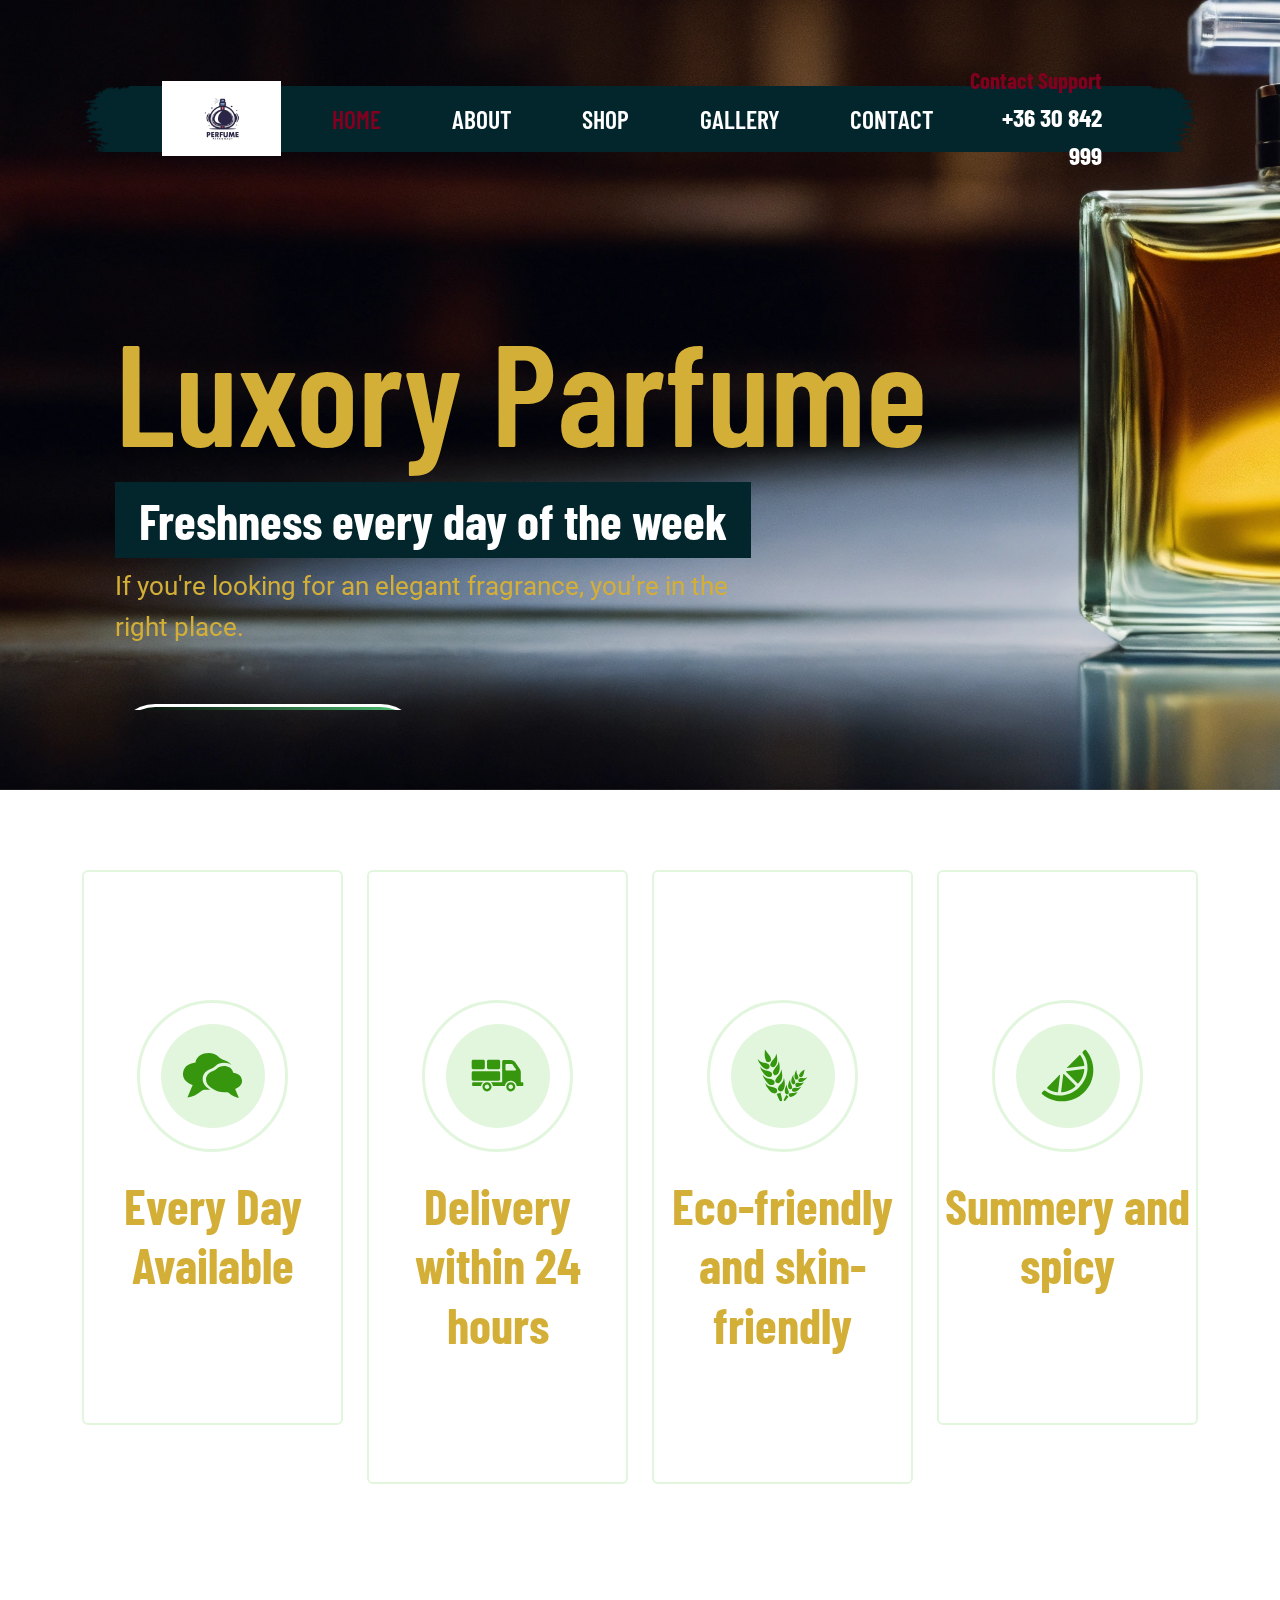
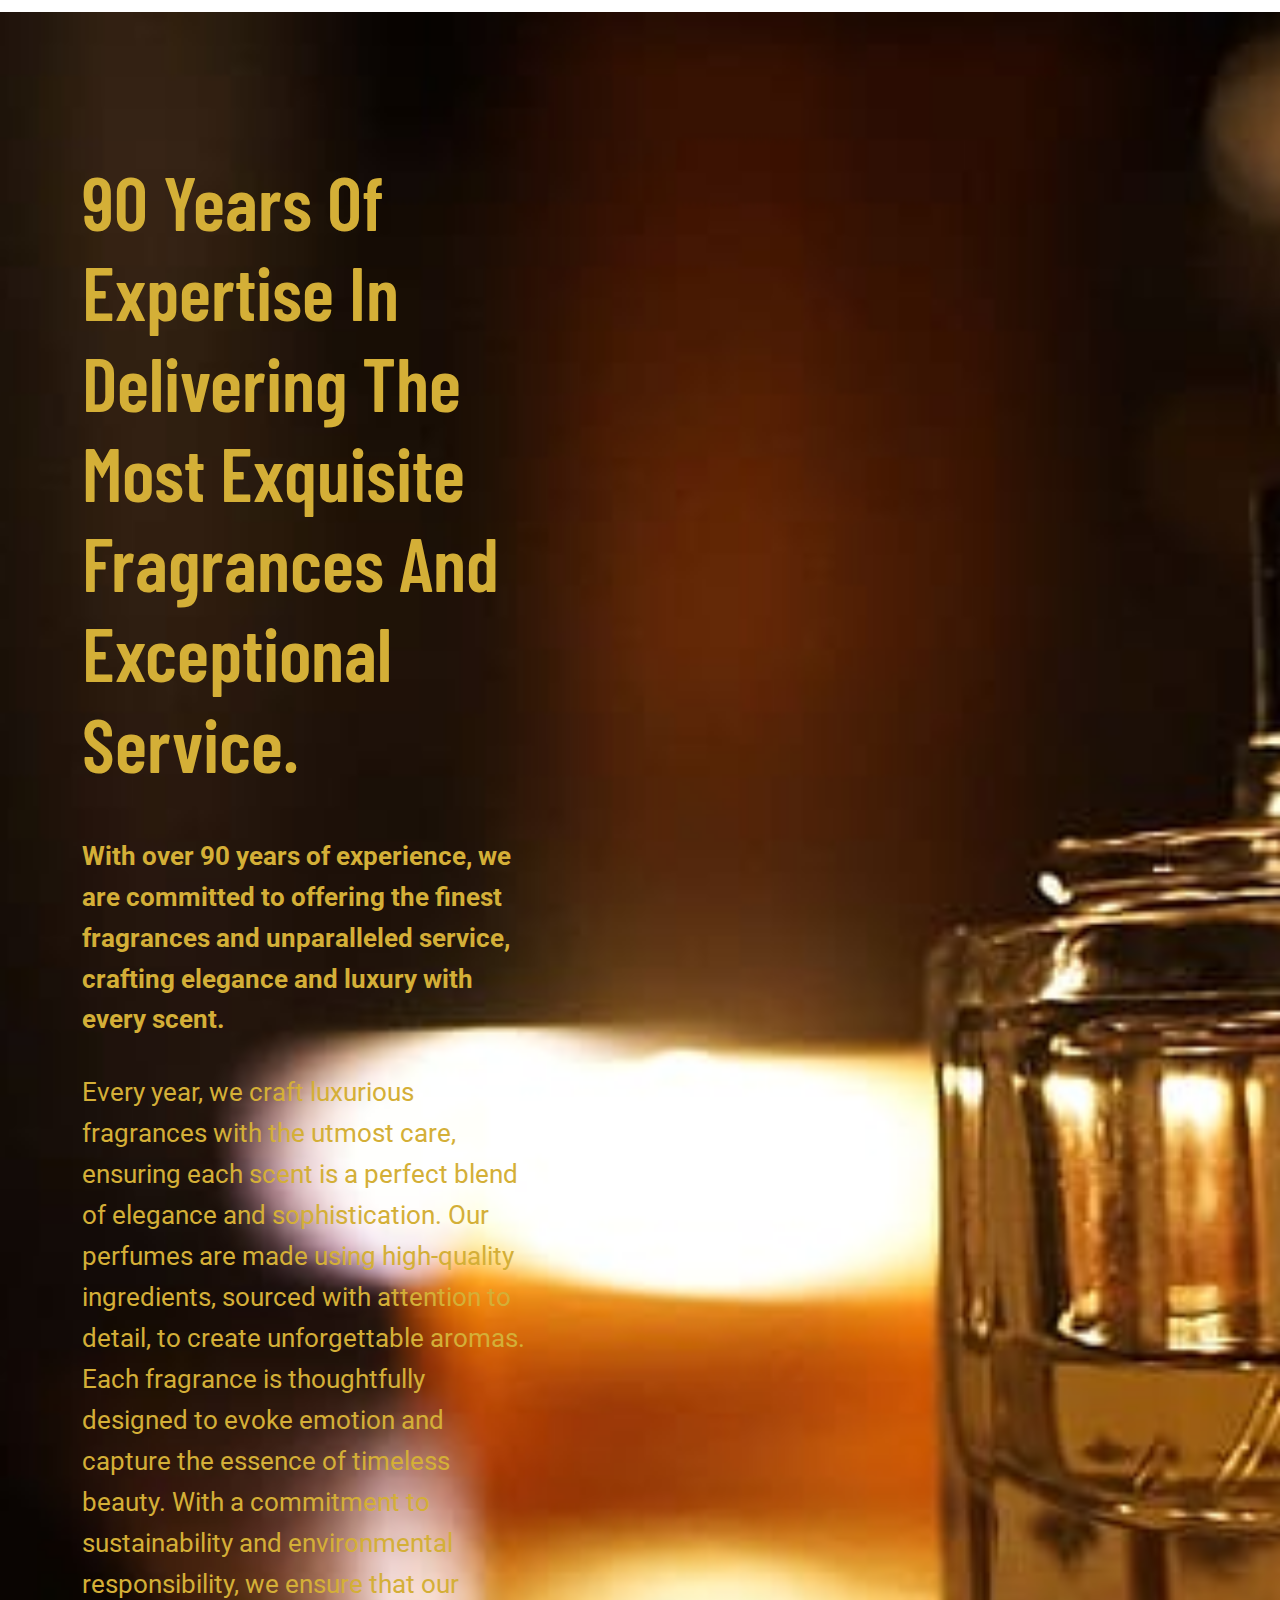
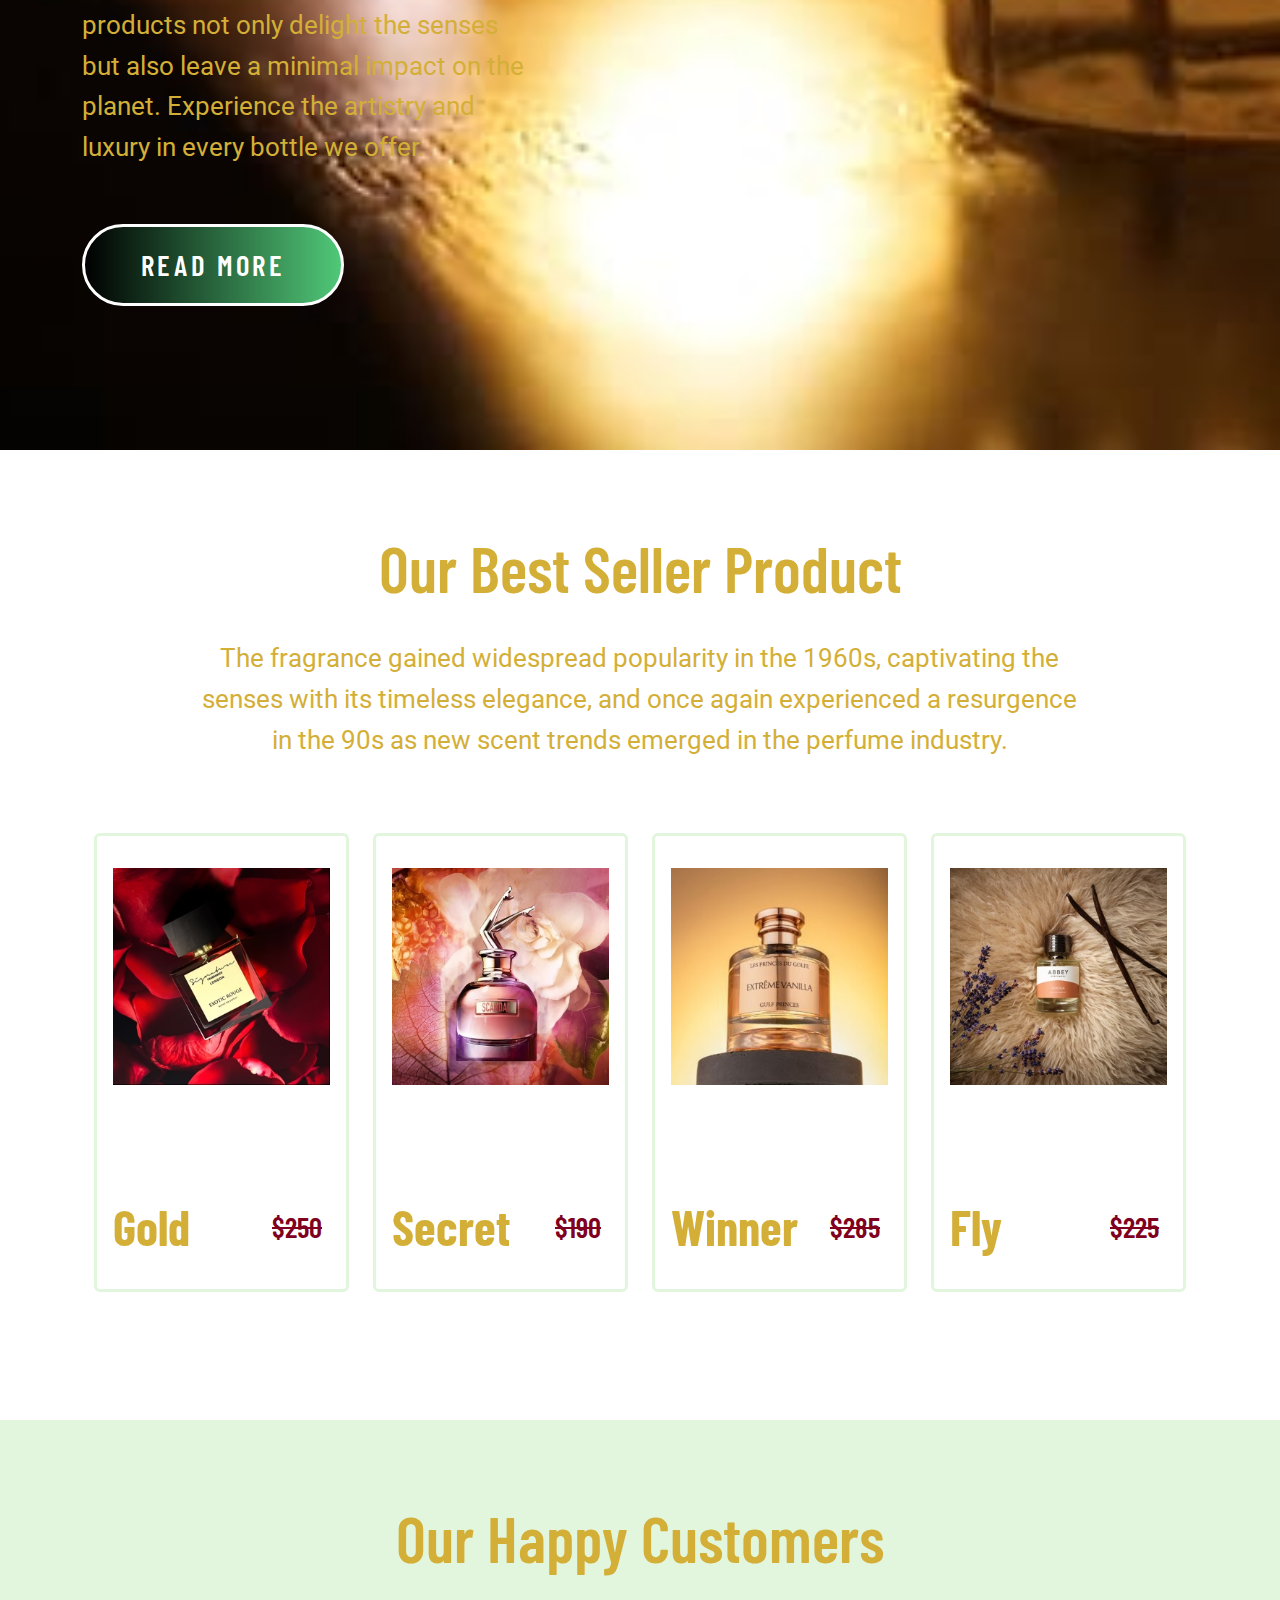
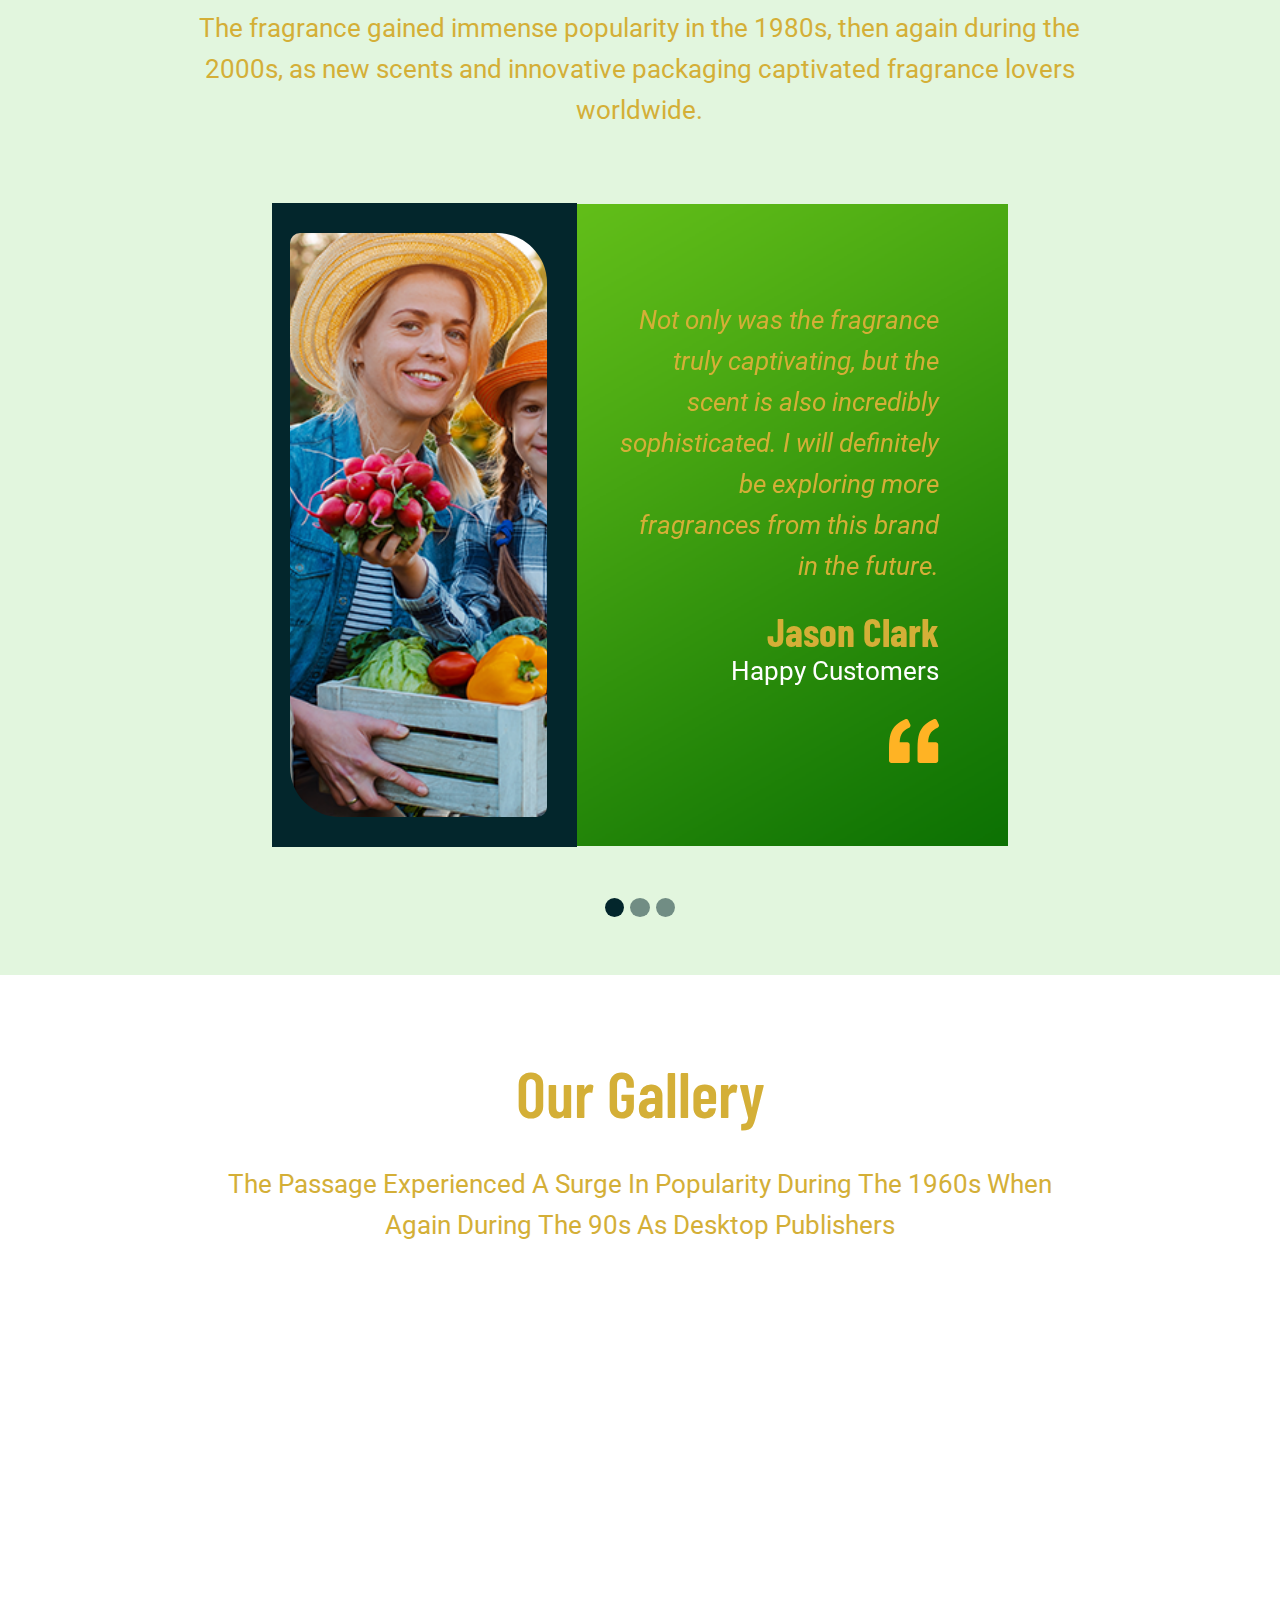
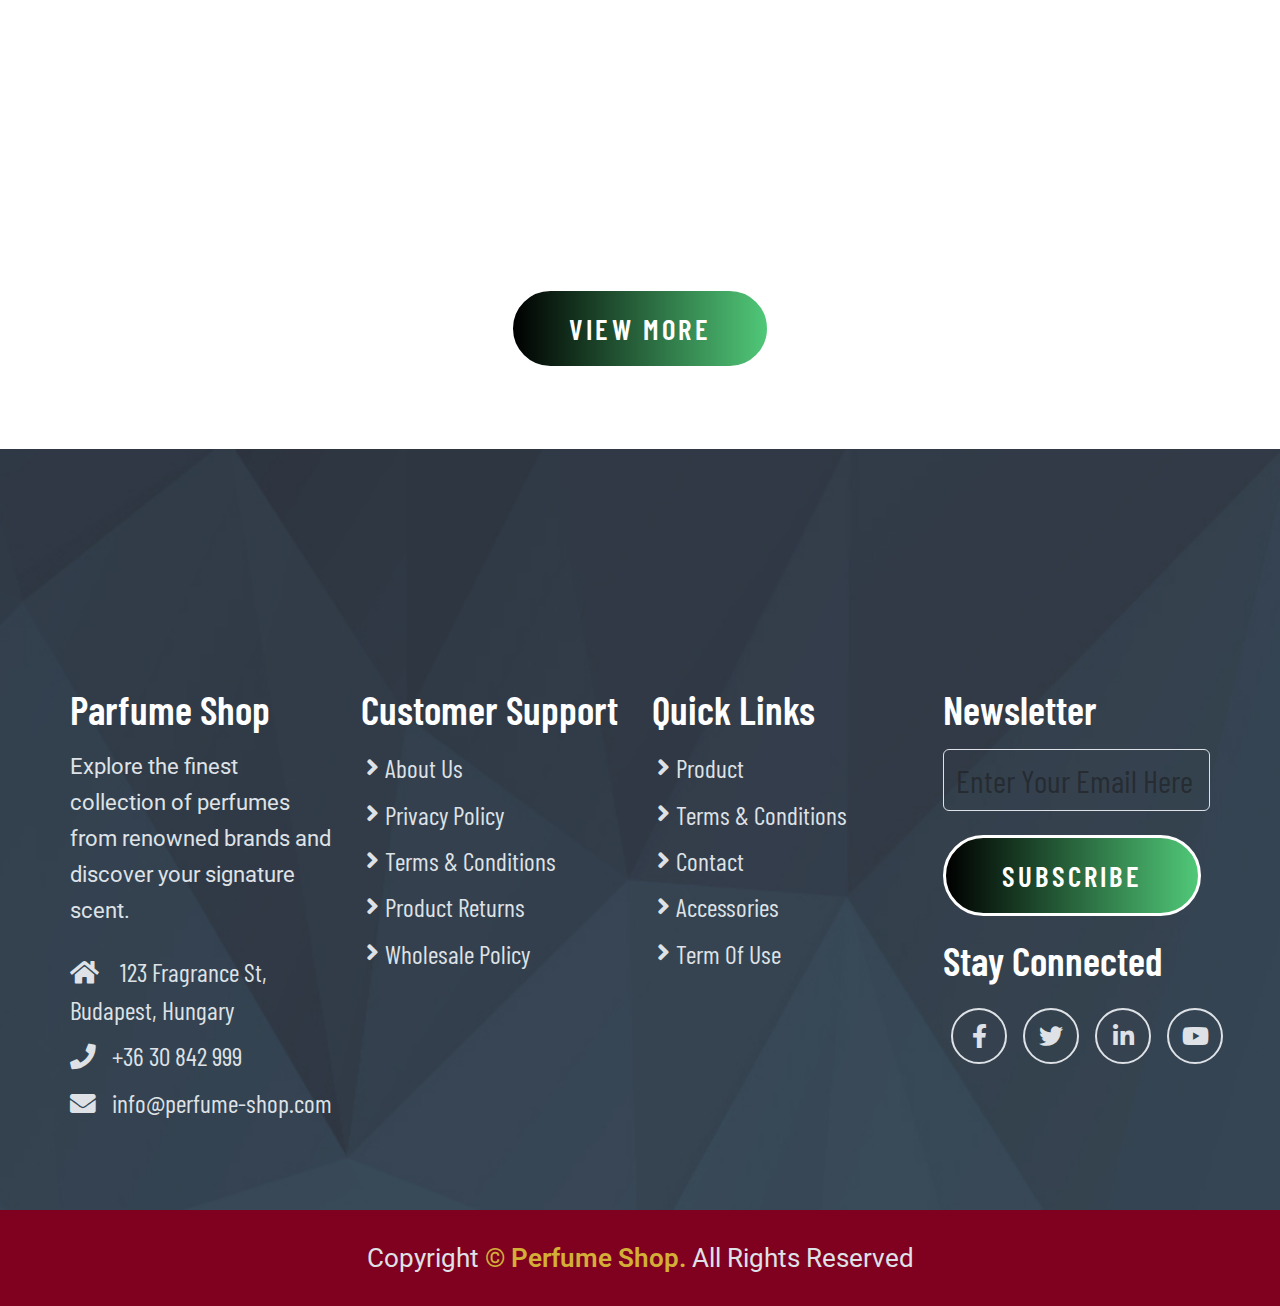
<file: index.html>
<!DOCTYPE html>
<html lang="en">

<head>
    <meta charset="UTF-8">
    <meta http-equiv="X-UA-Compatible" content="IE=edge">
    <meta name="viewport" content="width=device-width, initial-scale=1.0">
    <title>Parfüm Weboldal</title>

    <link href="https://cdn.jsdelivr.net/npm/bootstrap@5.1.3/dist/css/bootstrap.min.css" rel="stylesheet">

    <link rel="stylesheet" href="https://cdnjs.cloudflare.com/ajax/libs/font-awesome/5.15.4/css/all.min.css" />

    <link rel="stylesheet" href="style.css">
</head>

<body>
    <header id="full_nav">
        <div class="header">
            <div class="container">
                <nav class="navbar navbar-expand-lg">
                    <a class="navbar-brand" href="index.html">
                        <img decoding="async" src="./images/logo.webp" alt="">
                    </a>
                    <button class="navbar-toggler" type="button" data-bs-toggle="collapse" data-bs-target="#main-nav"
                        aria-controls="main-nav" aria-expanded="false" aria-label="Toggle navigation">
                        <i class="fas fa-stream navbar-toggler-icon"></i>
                    </button>

                    <div class="collapse navbar-collapse" id="main-nav">
                        <ul class="navbar-nav mx-auto">
                            <li class="nav-item">
                                <a class="nav-link active" href="#">Home</a>
                            </li>

                            <li class="nav-item">
                                <a class="nav-link" href="About.html">About</a>
                            </li>

                            <li class="nav-item">
                                <a class="nav-link" href="shop.html">Shop</a>
                            </li>

                            <li class="nav-item">
                                <a class="nav-link" href="Gallery.html">Gallery</a>
                            </li>
                            <li class="nav-item">
                                <a class="nav-link" href="Contact.html">Contact</a>
                            </li>
                        </ul>

                        <div class="header_right">
                            <div class="text-lg-end">
                                <span>Contact Support</span>
                                <span class="phone_no">+36 30 842 999</span>
                            </div>
                        </div>
                    </div>
                </nav>
            </div>
        </div>
    </header>

    <section class="banner_section">
        <div class="container">
            <div id="banner-carousel" class="carousel carousel-dark slide" data-bs-ride="carousel">
                <div class="carousel-inner">
                    <div class="carousel-item active">
                        <div class="carousel-caption">
                            <div class="banner-content">
                                <h1>Luxory Parfume</h1>
                                <h3>Freshness every day of the week</h3>
                                <p>If you're looking for an elegant fragrance, you're in the right place.</p>
                                <a href="Product.html" class="btn main-btn">All Products</a>
                            </div>
                        </div>
                    </div>
                    <div class="carousel-item">
                        <div class="carousel-caption">
                            <div class="banner-content">
                                <h1>Elegant perfume</h1>
                                <h3>A burst of freshness all week long.</h3>
                                <p>For those in search of sophistication in fragrance, you've found the perfect place.</p>
                                <a href="Product.html" class="btn main-btn">All Products</a>
                            </div>
                        </div>
                    </div>
                </div>
            </div>
        </div>
    </section>

    <section class="feature_section">
        <div class="container">
            <div class="row">
                <div class="col-6 col-lg-3 mb-5">
                    <div class="card features-box">
                        <div class="text-center">
                            <div class="features-icon-border">
                                <div class="features-icon">
                                    <img decoding="async" src="./images/feature-icon/ui-chat.svg">
                                </div>
                            </div>
                            <div class="features-text">
                                <h3>Every Day Available</h3>
                            </div>
                        </div>
                    </div>
                </div>
                <div class="col-6 col-lg-3 mb-5">
                    <div class="card features-box">
                        <div class="text-center">
                            <div class="features-icon-border">
                                <div class="features-icon">
                                    <img decoding="async" src="./images/feature-icon/truck-loaded.svg">
                                </div>
                            </div>
                            <div class="features-text">
                                <h3>Delivery within 24 hours</h3>
                            </div>
                        </div>
                    </div>
                </div>
                <div class="col-6 col-lg-3 mb-5">
                    <div class="card features-box">
                        <div class="text-center">
                            <div class="features-icon-border">
                                <div class="features-icon">
                                    <img decoding="async" src="./images/feature-icon/wheat.svg">
                                </div>
                            </div>
                            <div class="features-text">
                                <h3>Eco-friendly and skin-friendly</h3>
                            </div>
                        </div>
                    </div>
                </div>
                <div class="col-6 col-lg-3 mb-5">
                    <div class="card features-box">
                        <div class="text-center">
                            <div class="features-icon-border">
                                <div class="features-icon">
                                    <img decoding="async" src="./images/feature-icon/lemon.svg">
                                </div>
                            </div>
                            <div class="features-text">
                                <h3>Summery and spicy</h3>
                            </div>
                        </div>
                    </div>
                </div>
            </div>
        </div>
    </section>

    <section class="landing_about_section">
        <div class="container">
            <div class="row align-items-center">
                <div class="col-xl-5 col-lg-6 col-sm-8">
                    <div class="about-content">
                        <h2>90 years of expertise in delivering the most exquisite fragrances and exceptional service.</h2>
                        <div class="about-details">
                            <p class="fw-bold">With over 90 years of experience, we are committed to offering the finest fragrances and unparalleled service, crafting elegance and luxury with every scent.</p>
                            <p>Every year, we craft luxurious fragrances with the utmost care, ensuring each scent is a perfect blend of elegance and sophistication. Our perfumes are made using high-quality ingredients, sourced with attention to detail, to create unforgettable aromas. Each fragrance is thoughtfully designed to evoke emotion and capture the essence of timeless beauty. With a commitment to sustainability and environmental responsibility, we ensure that our products not only delight the senses but also leave a minimal impact on the planet. Experience the artistry and luxury in every bottle we offer.</p>
                            <a href="About.html" class="btn main-btn">Read More</a>
                        </div>
                    </div>
                </div>
            </div>
        </div>
    </section>

    <section class="landing_product_section">
        <div class="container">
            <div class="row justify-content-center">
                <div class="col-12 text-center pb-5">
                    <h2 class="section-title">Our Best Seller Product</h2>
                    <p class="section-subtitle">The fragrance gained widespread popularity in the 1960s, captivating the senses with its timeless elegance, and once again experienced a resurgence in the 90s as new scent trends emerged in the perfume industry.</p>
                </div>
            </div>

            <div class="row mx-0">
                <div class="col-lg-3 col-sm-6 mb-5">
                    <div class="card product-card">
                        <div class="product-img">
                            <img decoding="async" src="./images/about/home8.avif" class="img-fluid" />
                        </div>
                        <div class="d-flex align-items-center justify-content-between">
                            <h3>Gold</h3>
                            <span>$250</span>
                        </div>
                        <div class="product-detail">
                            <a href="shop.html" class="btn main-btn">View Shop</a>
                        </div>
                    </div>
                </div>
                <div class="col-lg-3 col-sm-6 mb-5">
                    <div class="card product-card">
                        <div class="product-img">
                            <img decoding="async" src="./images/about/home3.jpg" class="img-fluid" />
                        </div>
                        <div class="d-flex align-items-center justify-content-between">
                            <h3>Secret</h3>
                            <span>$190</span>
                        </div>
                        <div class="product-detail">
                            <a href="shop.html" class="btn main-btn">View Shop</a>
                        </div>
                    </div>
                </div>
                <div class="col-lg-3 col-sm-6 mb-5">
                    <div class="card product-card">
                        <div class="product-img">
                            <img decoding="async" src="./images/about/home4.jpeg" class="img-fluid" />
                        </div>
                        <div class="d-flex align-items-center justify-content-between">
                            <h3>Winner</h3>
                            <span>$285</span>
                        </div>
                        <div class="product-detail">
                            <a href="shop.html" class="btn main-btn">View Shop</a>
                        </div>
                    </div>
                </div>
                <div class="col-lg-3 col-sm-6 mb-5">
                    <div class="card product-card">
                        <div class="product-img">
                            <img decoding="async" src="./images/about/home7.avif" class="img-fluid" />
                        </div>
                        <div class="d-flex align-items-center justify-content-between">
                            <h3>Fly</h3>
                            <span>$225</span>
                        </div>
                        <div class="product-detail">
                            <a href="shop.html" class="btn main-btn">View Shop</a>
                        </div>
                    </div>
                </div>
            </div>

        </div>
    </section>
    <!--Product Section Exit -->

    <!-- testimonial Section start -->
    <section class="testimonial_section">
        <div class="container">
            <div class="row pb-5">
                <div class="col-12 text-center">
                    <h2 class="section-title">Our Happy Customers</h2>
                    <p class="section-subtitle">The fragrance gained immense popularity in the 1980s, then again during the 2000s, as new scents and innovative packaging captivated fragrance lovers worldwide.</p>
                </div>
            </div>
            <div class="row justify-content-center">
                <div class="col-xl-8 col-md-10">
                    <div id="testimonial-slider" class="carousel slide" data-bs-ride="carousel">
                        <div class="carousel-indicators">
                            <button data-bs-target="#testimonial-slider" data-bs-slide-to="0" class="active"
                                aria-current="true" aria-label="Slide 1"></button>
                            <button data-bs-target="#testimonial-slider" data-bs-slide-to="1"
                                aria-label="Slide 2"></button>
                            <button data-bs-target="#testimonial-slider" data-bs-slide-to="2"
                                aria-label="Slide 3"></button>
                        </div>
                        <div class="carousel-inner">
                            <div class="carousel-item active">
                                <div class="d-sm-flex row">
                                    <div class="profile-box col-sm-5">
                                        <img decoding="async" src="./images/testimonial/testimonial-1.png"
                                            class="img-fluid">
                                    </div>
                                    <div class="card  col-sm-7">
                                        <div class="desc-box">
                                            <p class="fst-italic">Not only was the fragrance truly captivating, but the scent is also incredibly sophisticated. I will definitely be exploring more fragrances from this brand in the future.</p>
                                            <div class="my-4">
                                                <h4>Jason Clark</h4>
                                                <p class="m-0 text-white">Happy Customers</p>
                                            </div>
                                            <img decoding="async" src="./images/testimonial/qoutes.svg"
                                                class="float-end">
                                        </div>
                                    </div>
                                </div>
                            </div>
                            <div class="carousel-item">
                                <div class="d-sm-flex row">
                                    <div class="profile-box col-sm-5">
                                        <img decoding="async" src="./images/testimonial/testimonial-1.png"
                                            class="img-fluid">
                                    </div>
                                    <div class="card  col-sm-7">
                                        <div class="desc-box">
                                            <p class="fst-italic">Not only was the fragrance truly captivating, but the scent is also incredibly sophisticated. I will definitely be exploring more fragrances from this brand in the future.</p>
                                            <div class="my-4">
                                                <h4>Christian King</h4>
                                                <p class="m-0 text-white">Happy Customers</p>
                                            </div>
                                            <img decoding="async" src="./images/testimonial/qoutes.svg"
                                                class="float-end">
                                        </div>
                                    </div>
                                </div>
                            </div>
                            <div class="carousel-item">
                                <div class="d-sm-flex row">
                                    <div class="profile-box col-sm-5">
                                        <img decoding="async" src="./images/testimonial/testimonial-1.png"
                                            class="img-fluid">
                                    </div>
                                    <div class="card  col-sm-7">
                                        <div class="desc-box">
                                            <p class="fst-italic">Not only was the fragrance truly captivating, but the scent is also incredibly sophisticated. I will definitely be exploring more fragrances from this brand in the future.</p>
                                            <div class="my-4">
                                                <h4>Kyle Rander</h4>
                                                <p class="m-0 text-white">Happy Customers</p>
                                            </div>
                                            <img decoding="async" src="./images/testimonial/qoutes.svg"
                                                class="float-end">
                                        </div>
                                    </div>
                                </div>
                            </div>
                        </div>
                    </div>

                </div>
    </section>
    <!--testimonial Section Exit -->

    <!-- Gallery Section Start-->
    <section class="gallery_section">
        <div class="container">
            <div class="row">
                <div class="col-12 text-center pb-5">
                    <h2 class="section-title">Our Gallery</h2>
                    <p class="section-subtitle">The Passage Experienced A Surge In Popularity During The 1960s When
                        Again During The 90s As Desktop Publishers</p>
                </div>
                <div class="col-sm-6 col-lg-4 mb-4">
                    <a href="images/gallery/parfum1.webp" data-lightbox="image" data-title="Lemon">
                        <img decoding="async" src="images/gallery/parfum1.webp" class="img-fluid rounded-3">
                    </a>
                </div>
                <div class="col-sm-6 col-lg-4 mb-4">
                    <a href="images/gallery/parfum2.webp" data-lightbox="image" data-title="Lemon">
                        <img decoding="async" src="images/gallery/parfum2.webp" class="img-fluid rounded-3">
                    </a>
                </div>
                <div class="col-sm-6 col-lg-4 mb-4">
                    <a href="images/gallery/parfum3.jpg" data-lightbox="image" data-title="Lemon">
                        <img decoding="async" src="images/gallery/parfum3.jpg" class="img-fluid rounded-3">
                    </a>
                </div>
                <div class="col-sm-6 col-lg-4 mb-4">
                    <a href="images/gallery/parfum4.jpg" data-lightbox="image" data-title="Lemon">
                        <img decoding="async" src="images/gallery/parfum4.jpg" class="img-fluid rounded-3">
                    </a>
                </div>
                <div class="col-sm-6 col-lg-4 mb-4">
                    <a href="images/gallery/parfum5.jpg" data-lightbox="image" data-title="Lemon">
                        <img decoding="async" src="images/gallery/parfum5.jpg" class="img-fluid rounded-3">
                    </a>
                </div>
                <div class="col-sm-6 col-lg-4 mb-4">
                    <a href="images/gallery/parfum6.webp" data-lightbox="image" data-title="Lemon">
                        <img decoding="async" src="images/gallery/parfum6.webp" class="img-fluid rounded-3">
                    </a>
                </div>

                <div class="col-sm-12 text-center mt-4">
                    <a href="Gallery.html" class="btn main-btn">View More</a>
                </div>
            </div>
        </div>
    </section>
    <!-- Gallery Section Exit -->

    <!-- Footer section Start-->
    <section class="footer_wrapper mt-3 mt-md-0">
        <div class="container px-5 px-lg-0">
            <div class="row">
                <div class="col-lg-3 col-sm-6 mb-5 mb-lg-0">
                    <h5>Parfume Shop</h5>
                    <p class="mb-4 ps-0 company_details">Explore the finest collection of perfumes from renowned brands and discover your signature scent.</p>
                    <div class="contact-info">
                        <ul class="list-unstyled">
                            <li><a href="#"><i class="fa fa-home me-3"></i> 123 Fragrance St, Budapest, Hungary</a></li>
                            <li><a href="#"><i class="fa fa-phone me-3"></i>+36 30 842 999</a></li>
                            <li><a href="#"><i class="fa fa-envelope me-3"></i>info@perfume-shop.com</a></li>
                        </ul>
                    </div>
                </div>
                <div class="col-lg-3 col-sm-6 mb-5 mb-lg-0">
                    <h5>Customer Support</h5>
                    <ul class="link-widget p-0">
                        <li><a href="#">About Us</a></li>
                        <li><a href="#">Privacy Policy</a></li>
                        <li><a href="#">Terms & Conditions</a></li>
                        <li><a href="#">Product Returns</a></li>
                        <li><a href="#">Wholesale Policy</a></li>
                    </ul>
                </div>
                <div class="col-lg-3 col-sm-6 mb-5 mb-lg-0">
                    <h5>Quick Links</h5>
                    <ul class="link-widget p-0">
                        <li><a href="#">Product</a></li>
                        <li><a href="#">Terms & Conditions</a></li>
                        <li><a href="#">Contact</a></li>
                        <li><a href="#">Accessories</a></li>
                        <li><a href="#">Term Of Use</a></li>
                    </ul>
                </div>
                <div class="col-lg-3 col-sm-6 mb-5 mb-lg-0">
                    <h5>Newsletter</h5>
                    <div class="form-group mb-4">
                        <input type="email" class="form-control bg-transparent" placeholder="Enter Your Email Here">
                        <button type="submit" class="btn main-btn">Subscribe</button>
                    </div>
                    <h5>Stay Connected</h5>
                    <ul class="social-network d-flex align-items-center p-0">
                        <li><a href="#"><i class="fab fa-facebook-f"></i></a></li>
                        <li><a href="#"><i class="fab fa-twitter"></i></a></li>
                        <li><a href="#"><i class="fab fa-linkedin-in"></i></a></li>
                        <li><a href="#"><i class="fab fa-youtube"></i></a></li>
                    </ul>
                </div>
            </div>
        </div>
        <div class="container-fluid copyright-section">
            <p>Copyright <a href="#">© Perfume Shop.</a> All Rights Reserved</p>
        </div>
    </section>
    <!-- Footer Section Exit  -->

    <!-- jQuery CDN -->
    <script src="https://code.jquery.com/jquery-3.6.0.min.js"></script>

    <!-- Lightbox Pupup -->

    <!-- Bootstrap 5 CDN -->
    <script src="https://cdn.jsdelivr.net/npm/@popperjs/core@2.10.2/dist/umd/popper.min.js"></script>
    <script src="https://cdn.jsdelivr.net/npm/bootstrap@5.1.3/dist/js/bootstrap.min.js"></script>

    <!-- Custom JS -->

    <script src="main.js"></script>
</body>

</html>
</file>
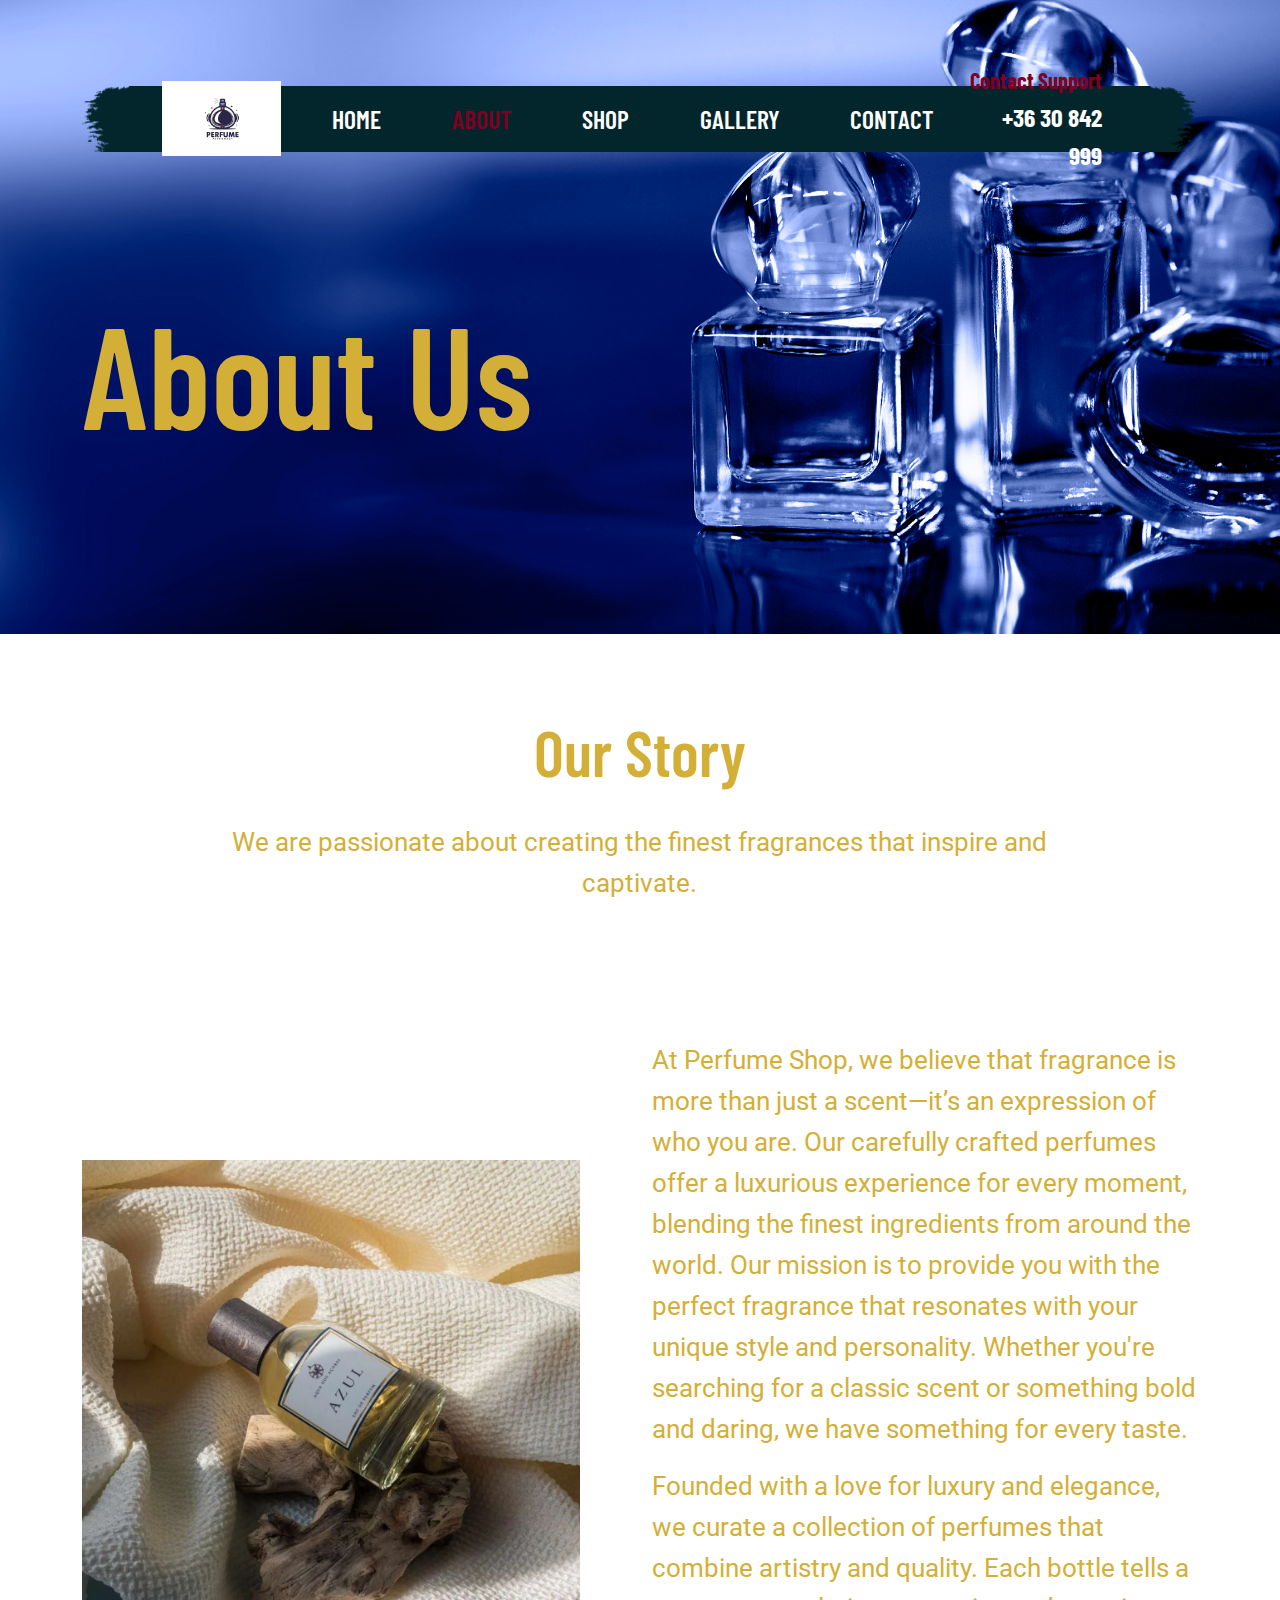
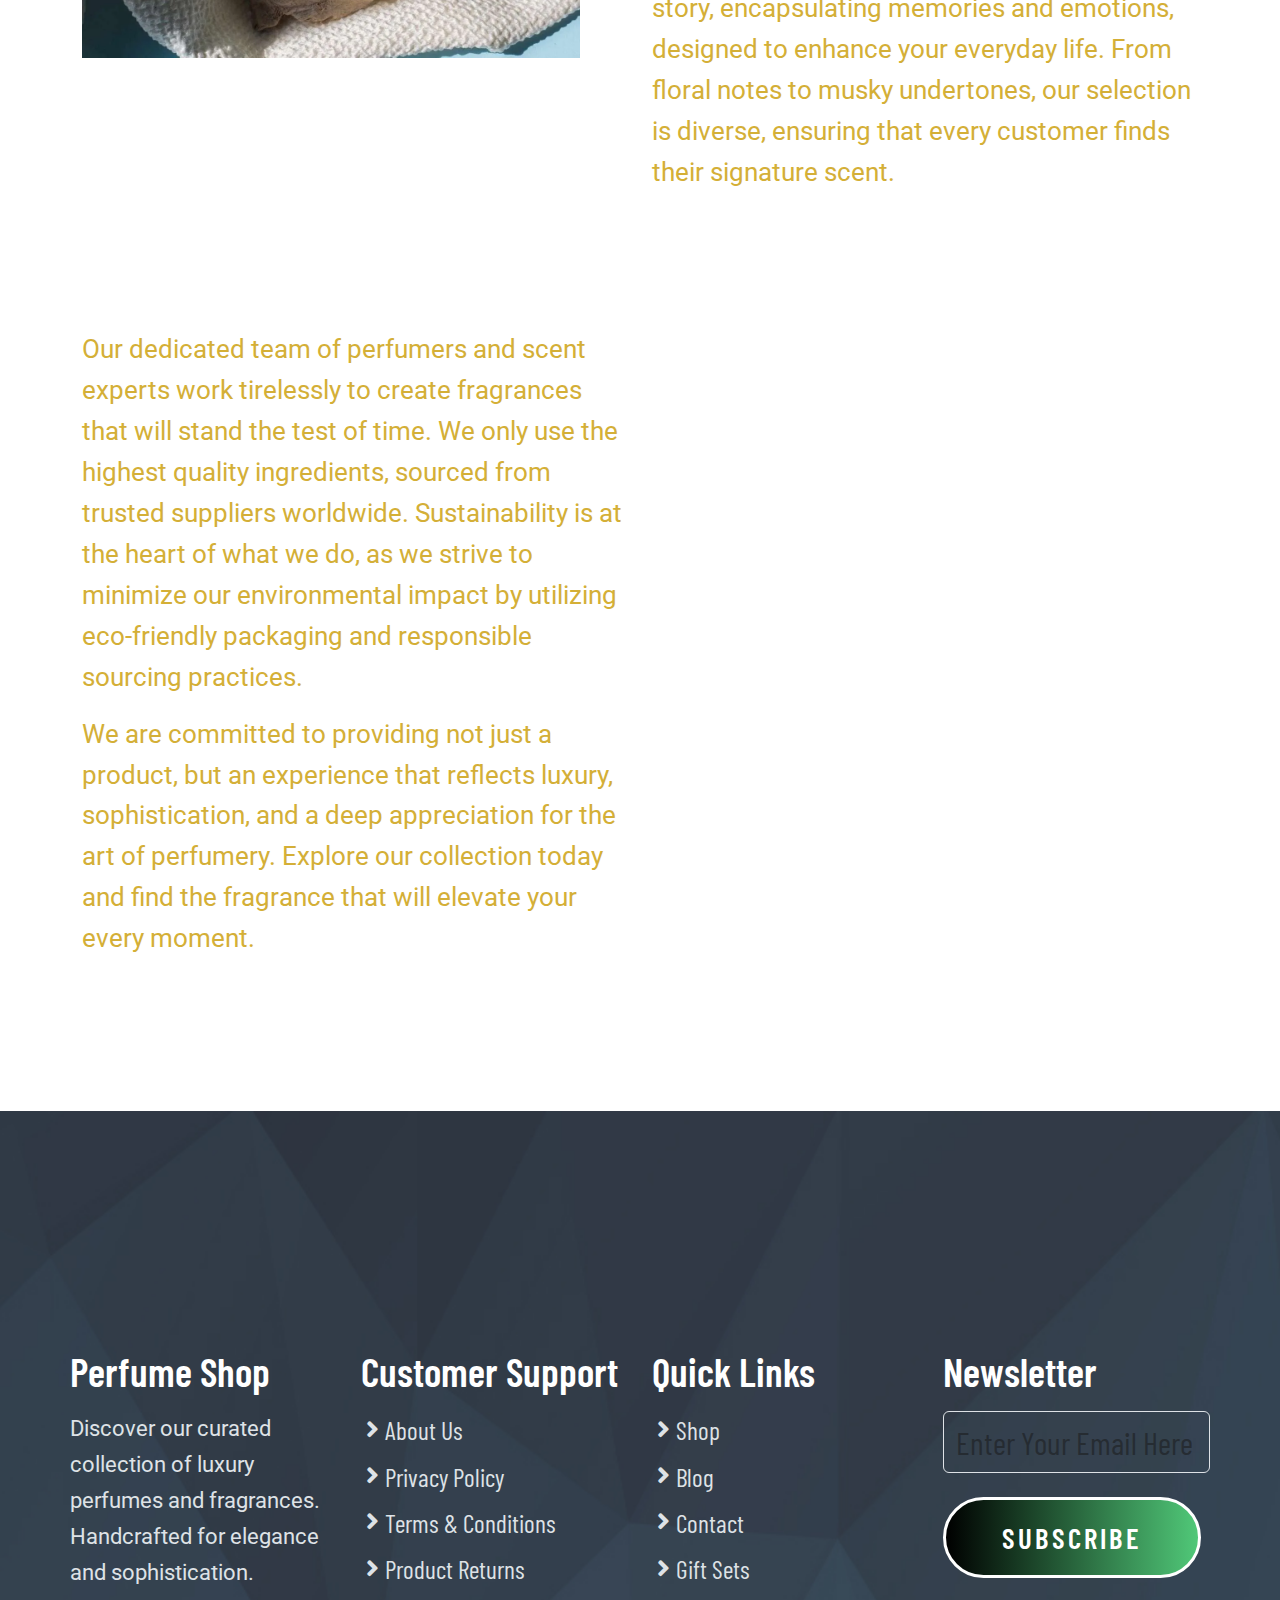
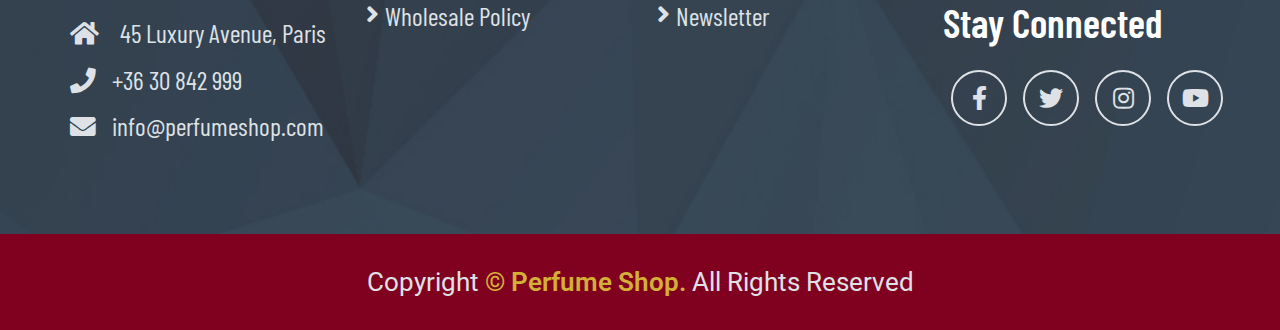
<file: About.html>
<!-- About Us Page for Perfume Webshop -->
<!DOCTYPE html>
<html lang="en">

<head>
    <meta charset="UTF-8">
    <meta http-equiv="X-UA-Compatible" content="IE=edge">
    <meta name="viewport" content="width=device-width, initial-scale=1.0">
    <title>About - Perfume Shop</title>

    <!-- Bootstrap 5 CDN -->
    <link href="https://cdn.jsdelivr.net/npm/bootstrap@5.1.3/dist/css/bootstrap.min.css" rel="stylesheet">

    <!-- Font Awesome 5 CDN -->
    <link rel="stylesheet" href="https://cdnjs.cloudflare.com/ajax/libs/font-awesome/5.15.4/css/all.min.css" />

    <!-- Style CSS -->
    <link rel="stylesheet" href="style.css">
</head>

<body class="about">
    <!-- Navbar Section -->
    <header id="full_nav">
        <div class="header">
            <div class="container">
                <nav class="navbar navbar-expand-lg">
                    <a class="navbar-brand" href="index.html">
                        <img decoding="async" src="./images/logo.webp" alt="Perfume Shop Logo">
                    </a>
                    <button class="navbar-toggler" type="button" data-bs-toggle="collapse" data-bs-target="#main-nav"
                        aria-controls="main-nav" aria-expanded="false" aria-label="Toggle navigation">
                        <i class="fas fa-stream navbar-toggler-icon"></i>
                    </button>

                    <div class="collapse navbar-collapse" id="main-nav">
                        <ul class="navbar-nav mx-auto">
                            <li class="nav-item active">
                                <a class="nav-link" href="index.html">Home</a>
                            </li>
                            <li class="nav-item">
                                <a class="nav-link active" href="#">About</a>
                            </li>
                            <li class="nav-item">
                                <a class="nav-link" href="shop.html">Shop</a>
                            </li>
                            <li class="nav-item">
                                <a class="nav-link" href="Gallery.html">Gallery</a>
                            </li>
                            <li class="nav-item">
                                <a class="nav-link" href="Contact.html">Contact</a>
                            </li>
                        </ul>

                        <div class="header_right">
                            <div class="text-lg-end">
                                <span>Contact Support</span>
                                <span class="phone_no">+36 30 842 999</span>
                            </div>
                        </div>
                    </div>
                </nav>
            </div>
        </div>
    </header>
    <!-- Navbar Section end -->

    <!-- Banner Section start -->
    <section class="banner_section">
        <div class="container">
            <div class="banner-content">
                <h1>About Us</h1>
            </div>
        </div>
    </section>
    <!-- Banner section exit -->

    <!-- About Section start -->
    <section class="about_section">
        <div class="container">
            <div class="row justify-content-center">
                <div class="col-12 text-center pb-5">
                    <h2 class="section-title">Our Story</h2>
                    <p class="section-subtitle">We are passionate about creating the finest fragrances that inspire and
                        captivate.</p>
                </div>
            </div>
            <div class="row align-items-center py-5">
                <div class="col-lg-6 col-12 mb-4">
                    <div class="me-lg-5">
                        <img decoding="async" src="./images/about/iga2.webp" alt="About Us - Perfume Shop"
                            class="img-fluid">
                    </div>
                </div>
                <div class="col-lg-6 col-12 mb-4">
                    <div class="about-content">
                        <div class="about-details">
                            <p>At Perfume Shop, we believe that fragrance is more than just a scent—it’s an expression
                                of who you are. Our carefully crafted perfumes offer a luxurious experience for every
                                moment, blending the finest ingredients from around the world. Our mission is to provide
                                you with the perfect fragrance that resonates with your unique style and personality.
                                Whether you're searching for a classic scent or something bold and daring, we have
                                something for every taste.</p>
                            <p>Founded with a love for luxury and elegance, we curate a collection of perfumes that
                                combine artistry and quality. Each bottle tells a story, encapsulating memories and
                                emotions, designed to enhance your everyday life. From floral notes to musky undertones,
                                our selection is diverse, ensuring that every customer finds their signature scent.</p>
                        </div>
                    </div>
                </div>
            </div>
            <div class="row align-items-center py-5">
                <div class="col-lg-6 col-12 order-2 order-lg-1 mb-4">
                    <div class="about-content">
                        <div class="about-details">
                            <p>Our dedicated team of perfumers and scent experts work tirelessly to create fragrances
                                that will stand the test of time. We only use the highest quality ingredients, sourced
                                from trusted suppliers worldwide. Sustainability is at the heart of what we do, as we
                                strive to minimize our environmental impact by utilizing eco-friendly packaging and
                                responsible sourcing practices.</p>
                            <p>We are committed to providing not just a product, but an experience that reflects luxury,
                                sophistication, and a deep appreciation for the art of perfumery. Explore our collection
                                today and find the fragrance that will elevate your every moment.</p>
                        </div>
                    </div>
                </div>
                <div class="col-lg-6 col-12 order-1 order-lg-2 mb-4">
                    <div class="me-lg-5">
                        <img decoding="async" src="./images/about/iga.webp" alt="Perfume Bottles"
                            class="img-fluid">
                    </div>
                </div>
            </div>
        </div>
    </section>
    <!-- About Section Exit -->

    <!-- Footer Section -->
    <section class="footer_wrapper mt-3 mt-md-0">
        <div class="container px-5 px-lg-0">
            <div class="row">
                <div class="col-lg-3 col-sm-6 mb-5 mb-lg-0">
                    <h5>Perfume Shop</h5>
                    <p class="mb-4 ps-0 company_details">Discover our curated collection of luxury perfumes and
                        fragrances. Handcrafted for elegance and sophistication.</p>
                    <div class="contact-info">
                        <ul class="list-unstyled">
                            <li><a href="#"><i class="fa fa-home me-3"></i> 45 Luxury Avenue, Paris</a></li>
                            <li><a href="#"><i class="fa fa-phone me-3"></i>+36 30 842 999</a></li>
                            <li><a href="#"><i class="fa fa-envelope me-3"></i>info@perfumeshop.com</a></li>
                        </ul>
                    </div>
                </div>
                <div class="col-lg-3 col-sm-6 mb-5 mb-lg-0">
                    <h5>Customer Support</h5>
                    <ul class="link-widget p-0">
                        <li><a href="#">About Us</a></li>
                        <li><a href="#">Privacy Policy</a></li>
                        <li><a href="#">Terms & Conditions</a></li>
                        <li><a href="#">Product Returns</a></li>
                        <li><a href="#">Wholesale Policy</a></li>
                    </ul>
                </div>
                <div class="col-lg-3 col-sm-6 mb-5 mb-lg-0">
                    <h5>Quick Links</h5>
                    <ul class="link-widget p-0">
                        <li><a href="#">Shop</a></li>
                        <li><a href="#">Blog</a></li>
                        <li><a href="#">Contact</a></li>
                        <li><a href="#">Gift Sets</a></li>
                        <li><a href="#">Newsletter</a></li>
                    </ul>
                </div>
                <div class="col-lg-3 col-sm-6 mb-5 mb-lg-0">
                    <h5>Newsletter</h5>
                    <div class="form-group mb-4">
                        <input type="email" class="form-control bg-transparent" placeholder="Enter Your Email Here">
                        <button type="submit" class="btn main-btn">Subscribe</button>
                    </div>
                    <h5>Stay Connected</h5>
                    <ul class="social-network d-flex align-items-center p-0">
                        <li><a href="#"><i class="fab fa-facebook-f"></i></a></li>
                        <li><a href="#"><i class="fab fa-twitter"></i></a></li>
                        <li><a href="#"><i class="fab fa-instagram"></i></a></li>
                        <li><a href="#"><i class="fab fa-youtube"></i></a></li>
                    </ul>
                </div>
            </div>
        </div>
        <div class="container-fluid copyright-section">
            <p>Copyright <a href="#">© Perfume Shop.</a> All Rights Reserved</p>
</file>
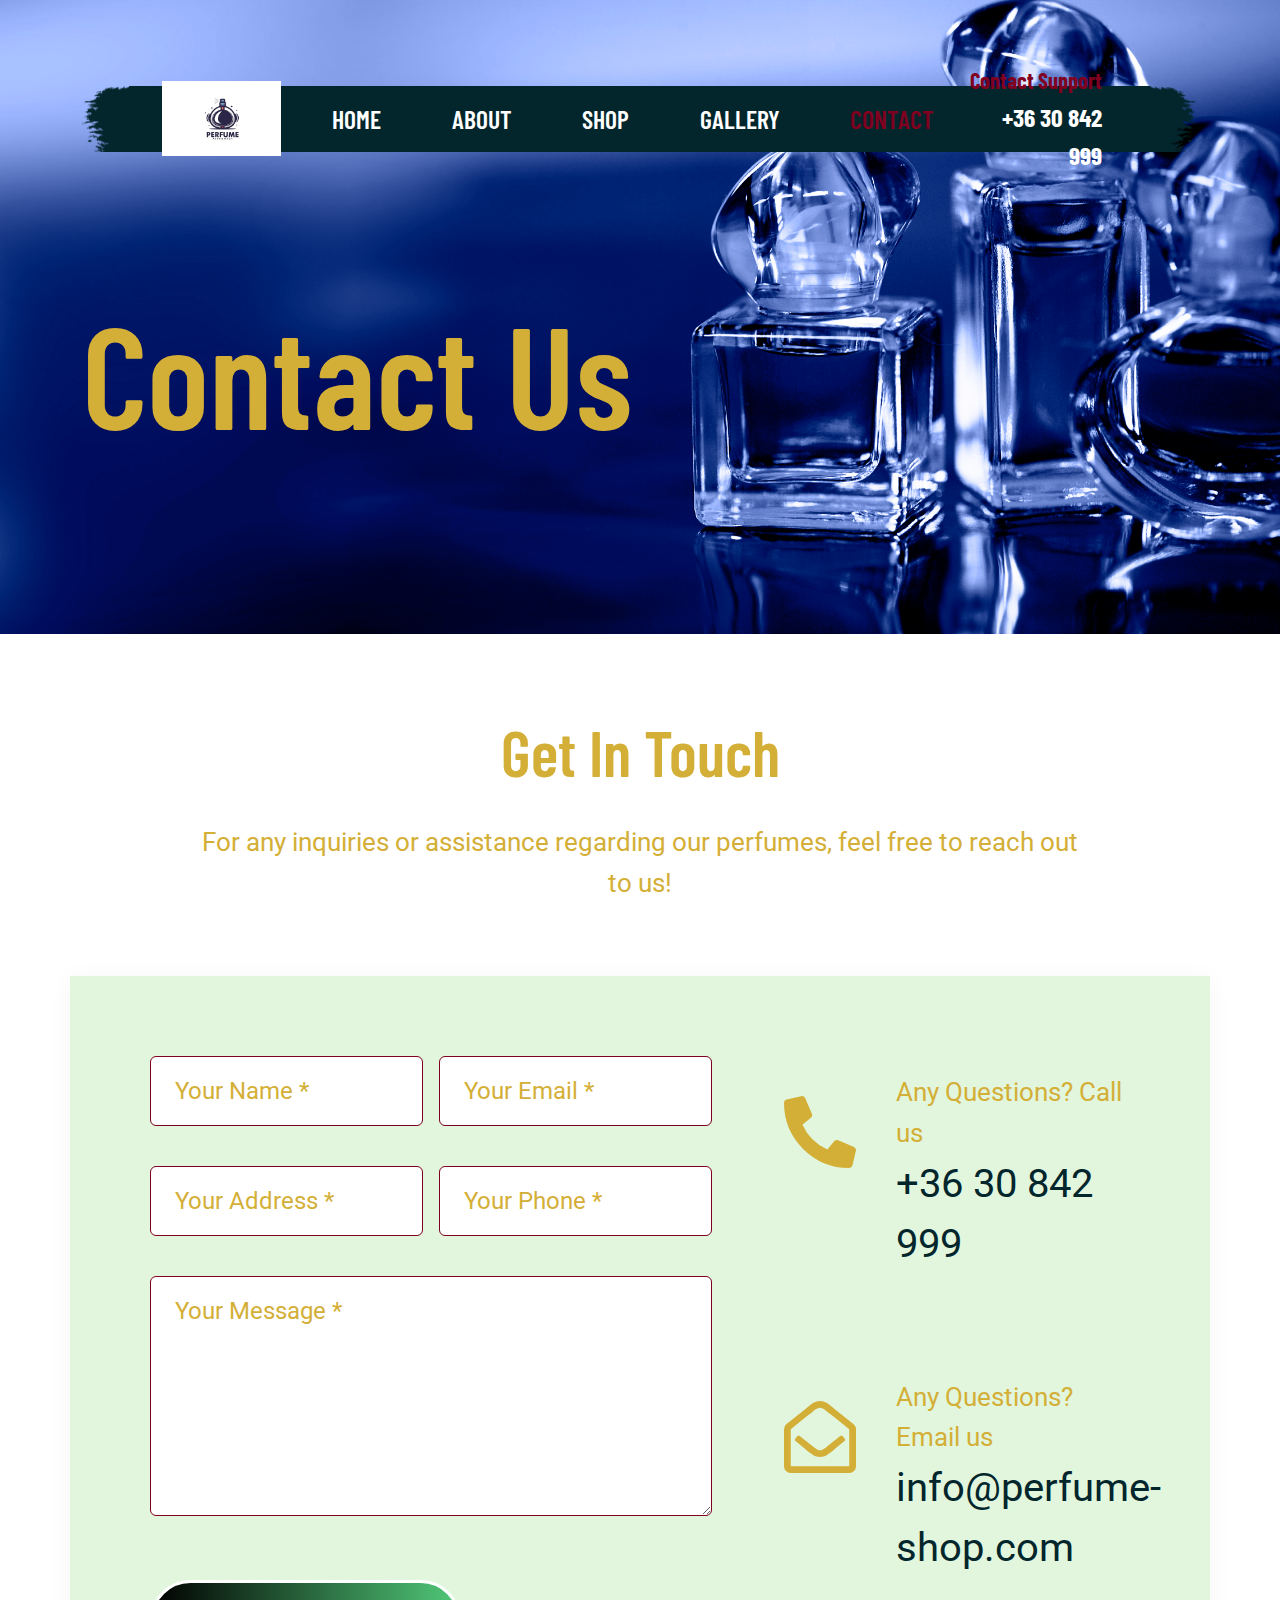
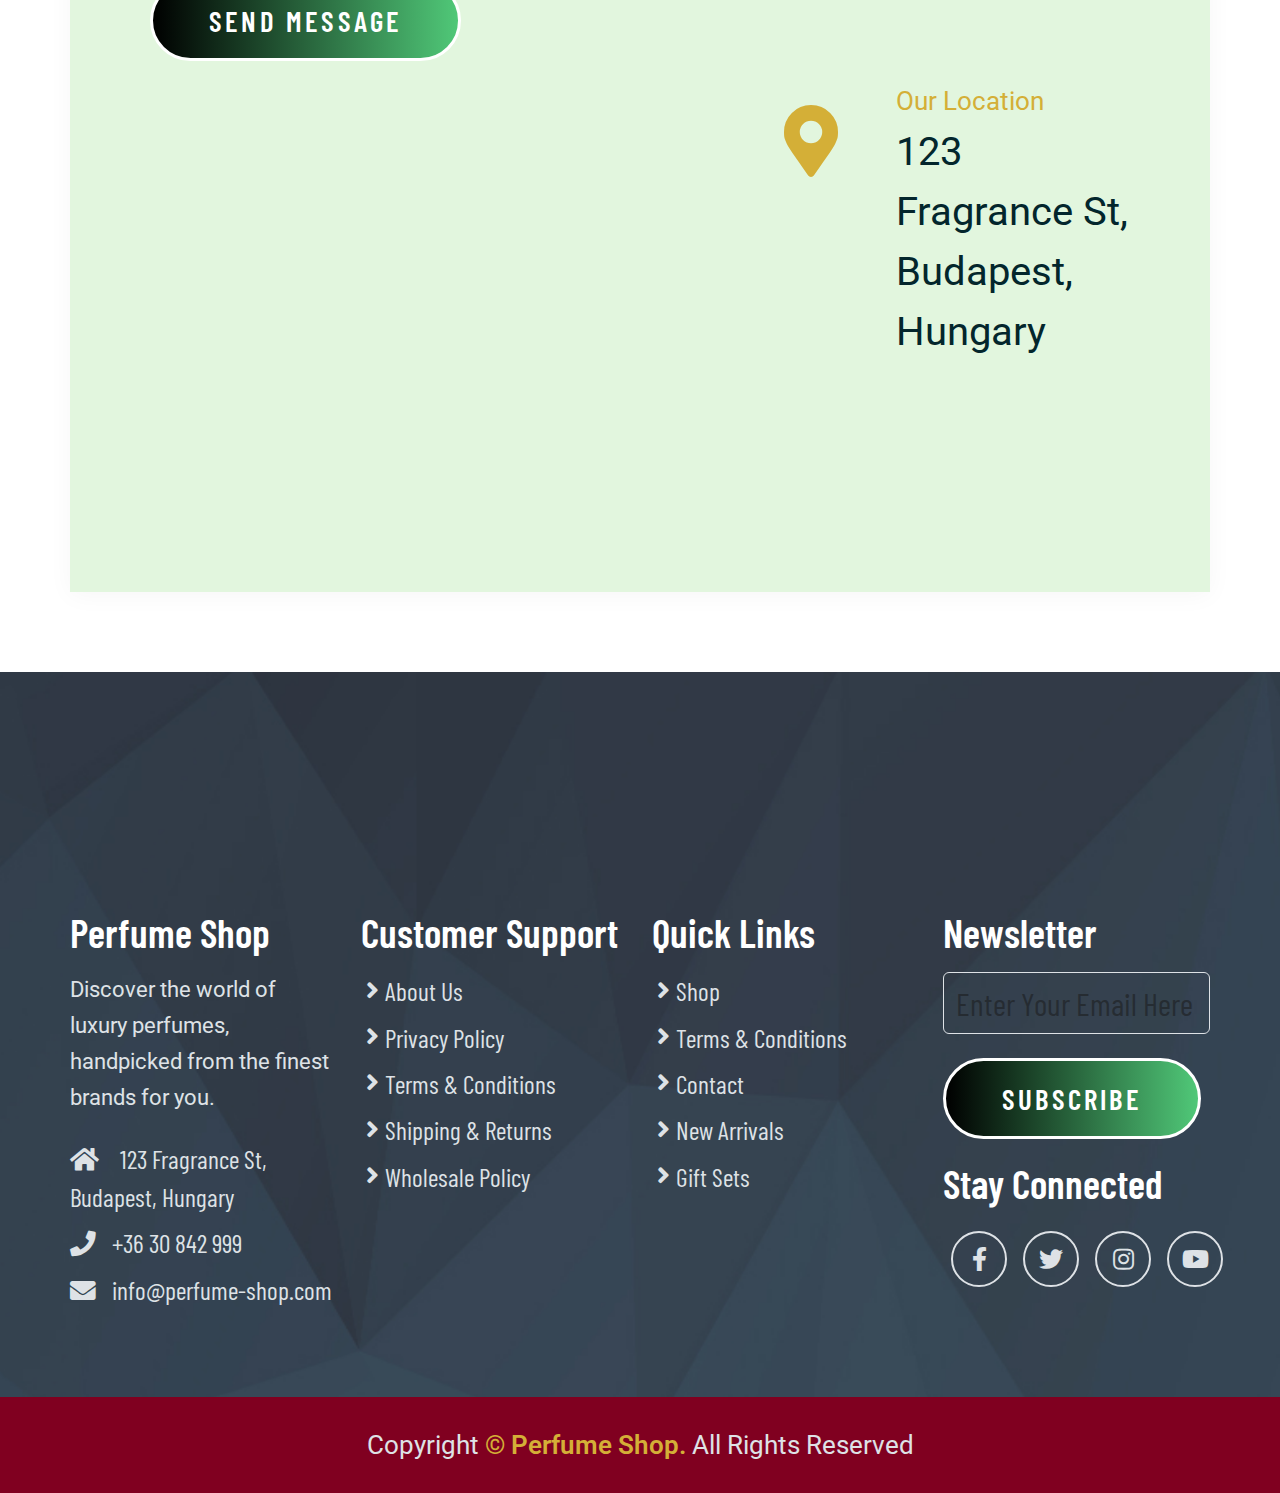
<file: Contact.html>
<!--Contact Page Design for Perfume Shop-->
<!DOCTYPE html>
<html lang="en">

<head>
    <meta charset="UTF-8">
    <meta http-equiv="X-UA-Compatible" content="IE=edge">
    <meta name="viewport" content="width=device-width, initial-scale=1.0">
    <title>Contact Us - Perfume Shop</title>

    <!-- Bootstrap 5 CDN -->
    <link href="https://cdn.jsdelivr.net/npm/bootstrap@5.1.3/dist/css/bootstrap.min.css" rel="stylesheet">

    <!-- Font Awesome 5 CDN -->
    <link rel="stylesheet" href="https://cdnjs.cloudflare.com/ajax/libs/font-awesome/5.15.4/css/all.min.css" />

    <!-- Style CSS -->
    <link rel="stylesheet" href="style.css">
</head>

<body class="contact">
    <!-- Navbar Section Start -->
    <header id="full_nav">
        <div class="header">
            <div class="container">
                <nav class="navbar navbar-expand-lg">
                    <a class="navbar-brand" href="index.html">
                        <img decoding="async" src="./images/logo.webp" alt="Perfume Shop Logo">
                    </a>
                    <button class="navbar-toggler" type="button" data-bs-toggle="collapse" data-bs-target="#main-nav"
                        aria-controls="main-nav" aria-expanded="false" aria-label="Toggle navigation">
                        <i class="fas fa-stream navbar-toggler-icon"></i>
                    </button>

                    <div class="collapse navbar-collapse" id="main-nav">
                        <ul class="navbar-nav mx-auto">
                            <li class="nav-item">
                                <a class="nav-link" href="index.html">Home</a>
                            </li>

                            <li class="nav-item">
                                <a class="nav-link" href="About.html">About</a>
                            </li>

                            <li class="nav-item">
                                <a class="nav-link" href="shop.html">Shop</a>
                            </li>

                            <li class="nav-item">
                                <a class="nav-link" href="Gallery.html">Gallery</a>
                            </li>
                            <li class="nav-item">
                                <a class="nav-link active" href="#">Contact</a>
                            </li>
                        </ul>

                        <div class="header_right">
                            <div class="text-lg-end">
                                <span>Contact Support</span>
                                <span class="phone_no">+36 30 842 999</span>
                            </div>
                        </div>
                    </div>
                </nav>
            </div>
        </div>
    </header>
    <!-- Navbar Section Exit -->

    <!-- banner Section start -->
    <section class="banner_section">
        <div class="container">
            <div class="banner-content">
                <h1>Contact Us</h1>
            </div>
        </div>
    </section>
    <!-- banner section exit -->

    <!--Contact Section Start-->
    <section class="contact_section">
        <div class="container">
            <div class="row justify-content-center">
                <div class="col-12 text-center pb-5">
                    <h2 class="section-title">Get In Touch</h2>
                    <p class="section-subtitle">For any inquiries or assistance regarding our perfumes, feel free to reach out to us!</p>
                </div>
                <div class="col-12 contact-form">
                    <div class="row">
                        <div class="col-lg-7 mb-5">
                            <form class="row g-3">
                                <div class="col-md-6 mb-4">
                                    <input type="text" class="form-control" placeholder="Your Name *" required="">
                                </div>
                                <div class="col-md-6 mb-4">
                                    <input type="email" class="form-control" placeholder="Your Email *" required="">
                                </div>
                                <div class="col-md-6 mb-4">
                                    <input type="text" class="form-control" placeholder="Your Address *" required="">
                                </div>
                                <div class="col-md-6 mb-4">
                                    <input type="number" class="form-control" placeholder="Your Phone *" required="">
                                </div>
                                <div class="col-12 mb-4">
                                    <textarea class="form-control" placeholder="Your Message *" required=""></textarea>
                                </div>
                                <div class="col-12">
                                    <button type="submit" class="btn main-btn">Send Message</button>
                                </div>
                            </form>
                        </div>
                        <div class="col-lg-5 mb-5">
                            <div class="content-box ms-sm-5">
                                <ul class="info-box clearfix">
                                    <li>
                                        <i class="fas fa-phone-alt"></i>
                                        <p>Any Questions? Call us</p>
                                        <div>
                                            <a href="#">+36 30 842 999</a>
                                        </div>
                                    </li>
                                    <li>
                                        <i class="far fa-envelope-open"></i>
                                        <p>Any Questions? Email us</p>
                                        <div>
                                            <a href="#">info@perfume-shop.com</a>
                                        </div>
                                    </li>
                                    <li>
                                        <i class="fas fa-map-marker-alt"></i>
                                        <p>Our Location</p>
                                        <div>
                                            <a href="#">123 Fragrance St, Budapest, Hungary</a>
                                        </div>
                                    </li>
                                </ul>
                            </div>
                        </div>
                    </div>
                </div>
            </div>
        </div>
    </section>
    <!--Contact Section Exit -->

    <!-- Footer section Start-->
    <section class="footer_wrapper mt-3 mt-md-0">
        <div class="container px-5 px-lg-0">
            <div class="row">
                <div class="col-lg-3 col-sm-6 mb-5 mb-lg-0">
                    <h5>Perfume Shop</h5>
                    <p class="mb-4 ps-0 company_details">Discover the world of luxury perfumes, handpicked from the finest brands for you.</p>
                    <div class="contact-info">
                        <ul class="list-unstyled">
                            <li><a href="#"><i class="fa fa-home me-3"></i> 123 Fragrance St, Budapest, Hungary</a></li>
                            <li><a href="#"><i class="fa fa-phone me-3"></i>+36 30 842 999</a></li>
                            <li><a href="#"><i class="fa fa-envelope me-3"></i>info@perfume-shop.com</a></li>
                        </ul>
                    </div>
                </div>
                <div class="col-lg-3 col-sm-6 mb-5 mb-lg-0">
                    <h5>Customer Support</h5>
                    <ul class="link-widget p-0">
                        <li><a href="#">About Us</a></li>
                        <li><a href="#">Privacy Policy</a></li>
                        <li><a href="#">Terms & Conditions</a></li>
                        <li><a href="#">Shipping & Returns</a></li>
                        <li><a href="#">Wholesale Policy</a></li>
                    </ul>
                </div>
                <div class="col-lg-3 col-sm-6 mb-5 mb-lg-0">
                    <h5>Quick Links</h5>
                    <ul class="link-widget p-0">
                        <li><a href="#">Shop</a></li>
                        <li><a href="#">Terms & Conditions</a></li>
                        <li><a href="#">Contact</a></li>
                        <li><a href="#">New Arrivals</a></li>
                        <li><a href="#">Gift Sets</a></li>
                    </ul>
                </div>
                <div class="col-lg-3 col-sm-6 mb-5 mb-lg-0">
                    <h5>Newsletter</h5>
                    <div class="form-group mb-4">
                        <input type="email" class="form-control bg-transparent" placeholder="Enter Your Email Here">
                        <button type="submit" class="btn main-btn">Subscribe</button>
                    </div>
                    <h5>Stay Connected</h5>
                    <ul class="social-network d-flex align-items-center p-0">
                        <li><a href="#"><i class="fab fa-facebook-f"></i></a></li>
                        <li><a href="#"><i class="fab fa-twitter"></i></a></li>
                        <li><a href="#"><i class="fab fa-instagram"></i></a></li>
                        <li><a href="#"><i class="fab fa-youtube"></i></a></li>
                    </ul>
                </div>
            </div>
        </div>
        <div class="container-fluid copyright-section">
            <p>Copyright <a href="#">© Perfume Shop.</a> All Rights Reserved</p>
        </div>
    </section>
    <!-- Footer Section Exit -->

    <!-- Bootstrap 5 CDN -->
    <script src="https://cdn.jsdelivr.net/npm/@popperjs/core@2.10.2/dist/umd/popper.min.js"></script>
    <script src="https://cdn.jsdelivr.net/npm/bootstrap@5.1.3/dist/js/bootstrap.min.js"></script>

    <!-- Custom JS -->
    <script src="main.js"></script>
</body>

</html>
</file>
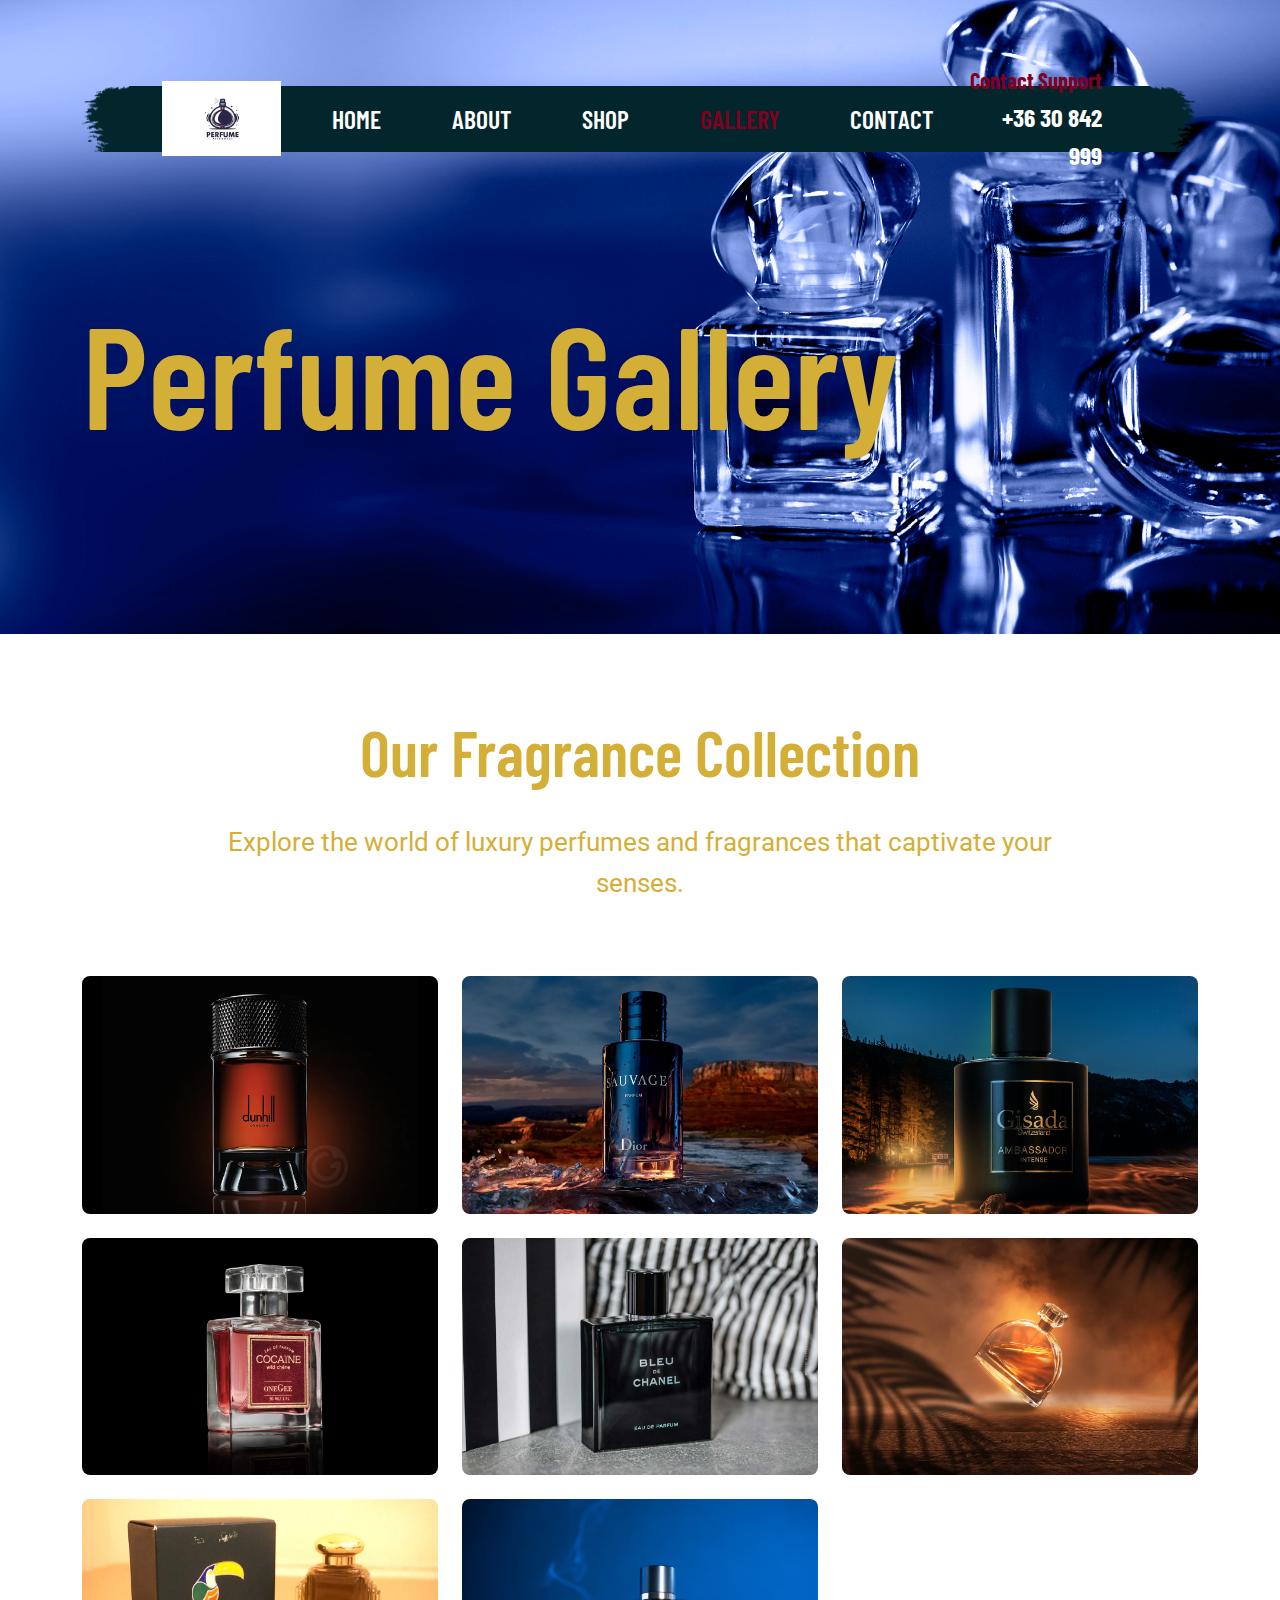
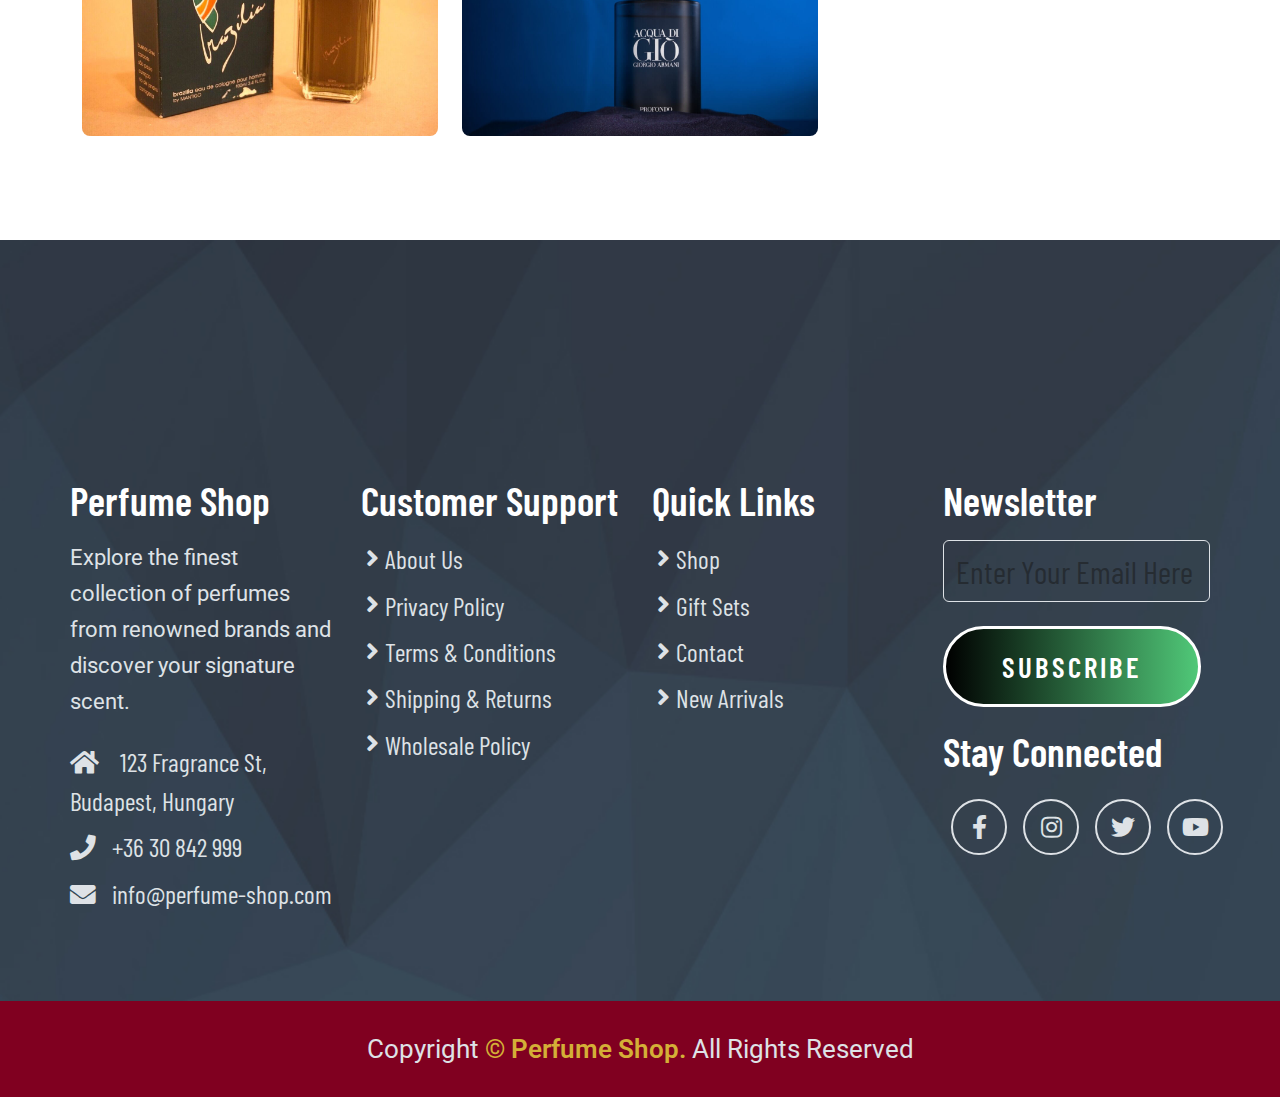
<file: Gallery.html>
<!-- Gallery Page Design for Perfume Shop -->
<!DOCTYPE html>
<html lang="en">

<head>
    <meta charset="UTF-8">
    <meta http-equiv="X-UA-Compatible" content="IE=edge">
    <meta name="viewport" content="width=device-width, initial-scale=1.0">
    <title>Perfume Shop Gallery</title>


    <!-- Bootstrap 5 CDN -->
    <link href="https://cdn.jsdelivr.net/npm/bootstrap@5.1.3/dist/css/bootstrap.min.css" rel="stylesheet">

    <!-- Font Awesome 5 CDN -->
    <link rel="stylesheet" href="https://cdnjs.cloudflare.com/ajax/libs/font-awesome/5.15.4/css/all.min.css" />

    <!-- Style CSS -->
    <link rel="stylesheet" href="style.css">
</head>

<body class="gallery">
    <!-- Navbar Section Start -->
    <header id="full_nav">
        <div class="header">
            <div class="container">
                <nav class="navbar navbar-expand-lg">
                    <a class="navbar-brand" href="index.html">
                        <img decoding="async" src="./images/logo.webp" alt="Perfume Shop Logo">
                    </a>
                    <button class="navbar-toggler" type="button" data-bs-toggle="collapse" data-bs-target="#main-nav"
                        aria-controls="main-nav" aria-expanded="false" aria-label="Toggle navigation">
                        <i class="fas fa-stream navbar-toggler-icon"></i>
                    </button>

                    <div class="collapse navbar-collapse" id="main-nav">
                        <ul class="navbar-nav mx-auto">
                            <li class="nav-item">
                                <a class="nav-link" href="index.html">Home</a>
                            </li>

                            <li class="nav-item">
                                <a class="nav-link" href="About.html">About</a>
                            </li>

                            <li class="nav-item">
                                <a class="nav-link" href="shop.html">Shop</a>
                            </li>

                            <li class="nav-item">
                                <a class="nav-link active" href="#">Gallery</a>
                            </li>
                            <li class="nav-item">
                                <a class="nav-link" href="Contact.html">Contact</a>
                            </li>
                        </ul>

                        <div class="header_right">
                            <div class="text-lg-end">
                                <span>Contact Support</span>
                                <span class="phone_no">+36 30 842 999</span>
                            </div>
                        </div>
                    </div>
                </nav>
            </div>
        </div>
    </header>
    <!-- Navbar Section Exit -->

    <!-- banner Section start -->
    <section class="banner_section">
        <div class="container">
            <div class="banner-content">
                <h1>Perfume Gallery</h1>
            </div>
        </div>
    </section>
    <!-- banner section exit -->

    <!-- Gallery Section Start-->
    <section class="gallery_section">
        <div class="container">
            <div class="row">
                <div class="col-12 text-center pb-5">
                    <h2 class="section-title">Our Fragrance Collection</h2>
                    <p class="section-subtitle">Explore the world of luxury perfumes and fragrances that captivate your senses.</p>
                </div>

                <!-- Gallery Items -->
                <div class="col-sm-6 col-lg-4 mb-4">
                    <a href="images/gallery/parfum1.webp" data-lightbox="image" data-title="Signature Floral Perfume">
                        <img decoding="async" src="images/gallery/parfum1.webp" class="img-fluid rounded-3">
                    </a>
                </div>
                <div class="col-sm-6 col-lg-4 mb-4">
                    <a href="images/gallery/parfum2.webp" data-lightbox="image" data-title="Luxury Rose Scent">
                        <img decoding="async" src="images/gallery/parfum2.webp" class="img-fluid rounded-3">
                    </a>
                </div>
                <div class="col-sm-6 col-lg-4 mb-4">
                    <a href="images/gallery/parfum3.jpg" data-lightbox="image" data-title="Citrus Freshness">
                        <img decoding="async" src="images/gallery/parfum3.jpg" class="img-fluid rounded-3">
                    </a>
                </div>
                <div class="col-sm-6 col-lg-4 mb-4">
                    <a href="images/gallery/parfum4.jpg" data-lightbox="image" data-title="Warm Woody Notes">
                        <img decoding="async" src="images/gallery/parfum4.jpg" class="img-fluid rounded-3">
                    </a>
                </div>
                <div class="col-sm-6 col-lg-4 mb-4">
                    <a href="images/gallery/parfum5.jpg" data-lightbox="image" data-title="Oriental Spice Perfume">
                        <img decoding="async" src="images/gallery/parfum5.jpg" class="img-fluid rounded-3">
                    </a>
                </div>
                <div class="col-sm-6 col-lg-4 mb-4">
                    <a href="images/gallery/parfum6.webp" data-lightbox="image" data-title="Elegant Vanilla Essence">
                        <img decoding="async" src="images/gallery/parfum6.webp" class="img-fluid rounded-3">
                    </a>
                </div>
                <div class="col-sm-6 col-lg-4 mb-4">
                    <a href="images/gallery/parfum7.jpg" data-lightbox="image" data-title="Sophisticated Amber Blend">
                        <img decoding="async" src="images/gallery/parfum7.jpg" class="img-fluid rounded-3">
                    </a>
                </div>
                <div class="col-sm-6 col-lg-4 mb-4">
                    <a href="images/gallery/parfum8.jpg" data-lightbox="image" data-title="Sweet Floral Bouquet">
                        <img decoding="async" src="images/gallery/parfum8.jpg" class="img-fluid rounded-3">
                    </a>
                </div>
                <div class="col-sm-6 col-lg-4 mb-4">
                    <a href="images/gallery/parfum9.jpg" data-lightbox="image" data-title="Sweet Floral Bouquet">
                        <img decoding="async" src="images/gallery/parfum9.jpg" class="img-fluid rounded-3">
                    </a>
                </div>
            </div>
        </div>
    </section>
    <!-- Gallery Section Exit -->

    <!-- Footer section Start-->
    <section class="footer_wrapper mt-3 mt-md-0">
        <div class="container px-5 px-lg-0">
            <div class="row">
                <div class="col-lg-3 col-sm-6 mb-5 mb-lg-0">
                    <h5>Perfume Shop</h5>
                    <p class="mb-4 ps-0 company_details">Explore the finest collection of perfumes from renowned brands and discover your signature scent.</p>
                    <div class="contact-info">
                        <ul class="list-unstyled">
                            <li><a href="#"><i class="fa fa-home me-3"></i> 123 Fragrance St, Budapest, Hungary</a></li>
                            <li><a href="#"><i class="fa fa-phone me-3"></i>+36 30 842 999</a></li>
                            <li><a href="#"><i class="fa fa-envelope me-3"></i>info@perfume-shop.com</a></li>
                        </ul>
                    </div>
                </div>
                <div class="col-lg-3 col-sm-6 mb-5 mb-lg-0">
                    <h5>Customer Support</h5>
                    <ul class="link-widget p-0">
                        <li><a href="#">About Us</a></li>
                        <li><a href="#">Privacy Policy</a></li>
                        <li><a href="#">Terms & Conditions</a></li>
                        <li><a href="#">Shipping & Returns</a></li>
                        <li><a href="#">Wholesale Policy</a></li>
                    </ul>
                </div>
                <div class="col-lg-3 col-sm-6 mb-5 mb-lg-0">
                    <h5>Quick Links</h5>
                    <ul class="link-widget p-0">
                        <li><a href="#">Shop</a></li>
                        <li><a href="#">Gift Sets</a></li>
                        <li><a href="#">Contact</a></li>
                        <li><a href="#">New Arrivals</a></li>
                    </ul>
                </div>
                <div class="col-lg-3 col-sm-6 mb-5 mb-lg-0">
                    <h5>Newsletter</h5>
                    <div class="form-group mb-4">
                        <input type="email" class="form-control bg-transparent" placeholder="Enter Your Email Here">
                        <button type="submit" class="btn main-btn">Subscribe</button>
                    </div>
                    <h5>Stay Connected</h5>
                    <ul class="social-network d-flex align-items-center p-0">
                        <li><a href="#"><i class="fab fa-facebook-f"></i></a></li>
                        <li><a href="#"><i class="fab fa-instagram"></i></a></li>
                        <li><a href="#"><i class="fab fa-twitter"></i></a></li>
                        <li><a href="#"><i class="fab fa-youtube"></i></a></li>
                    </ul>
                </div>
            </div>
        </div>
        <div class="container-fluid copyright-section">
            <p>Copyright <a href="#">© Perfume Shop.</a> All Rights Reserved</p>
        </div>
    </section>
    <!-- Footer Section Exit -->

    <!-- jQuery CDN -->
    <script src="https://code.jquery.com/jquery-3.6.0.min.js"></script>

    <!-- Lightbox Pupup -->

    <!-- Bootstrap 5 CDN -->
    <script src="https://cdn.jsdelivr.net/npm/@popperjs/core@2.10.2/dist/umd/popper.min.js"></script>
    <script src="https://cdn.jsdelivr.net/npm/bootstrap@5.1.3/dist/js/bootstrap.min.js"></script>

    <!-- Custom JS -->
    <script src="main.js"></script>
</body>

</html>
</file>
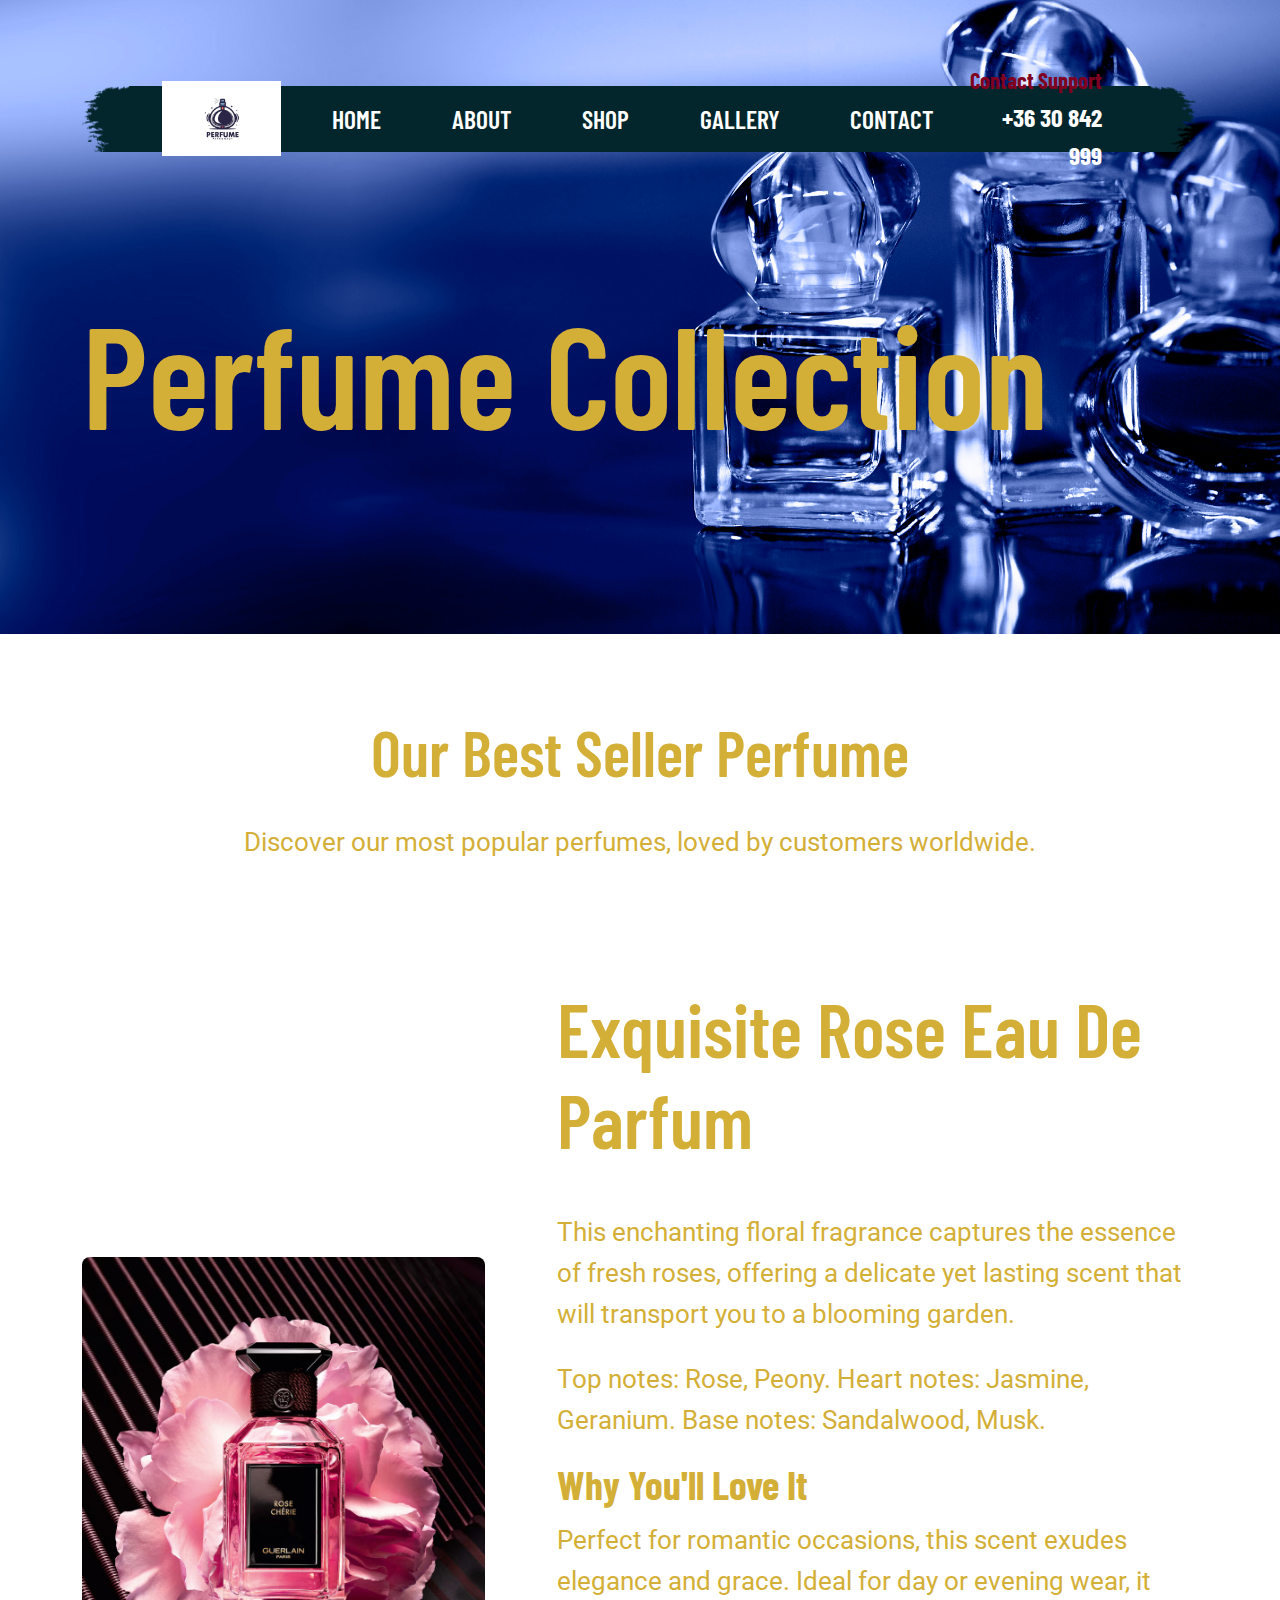
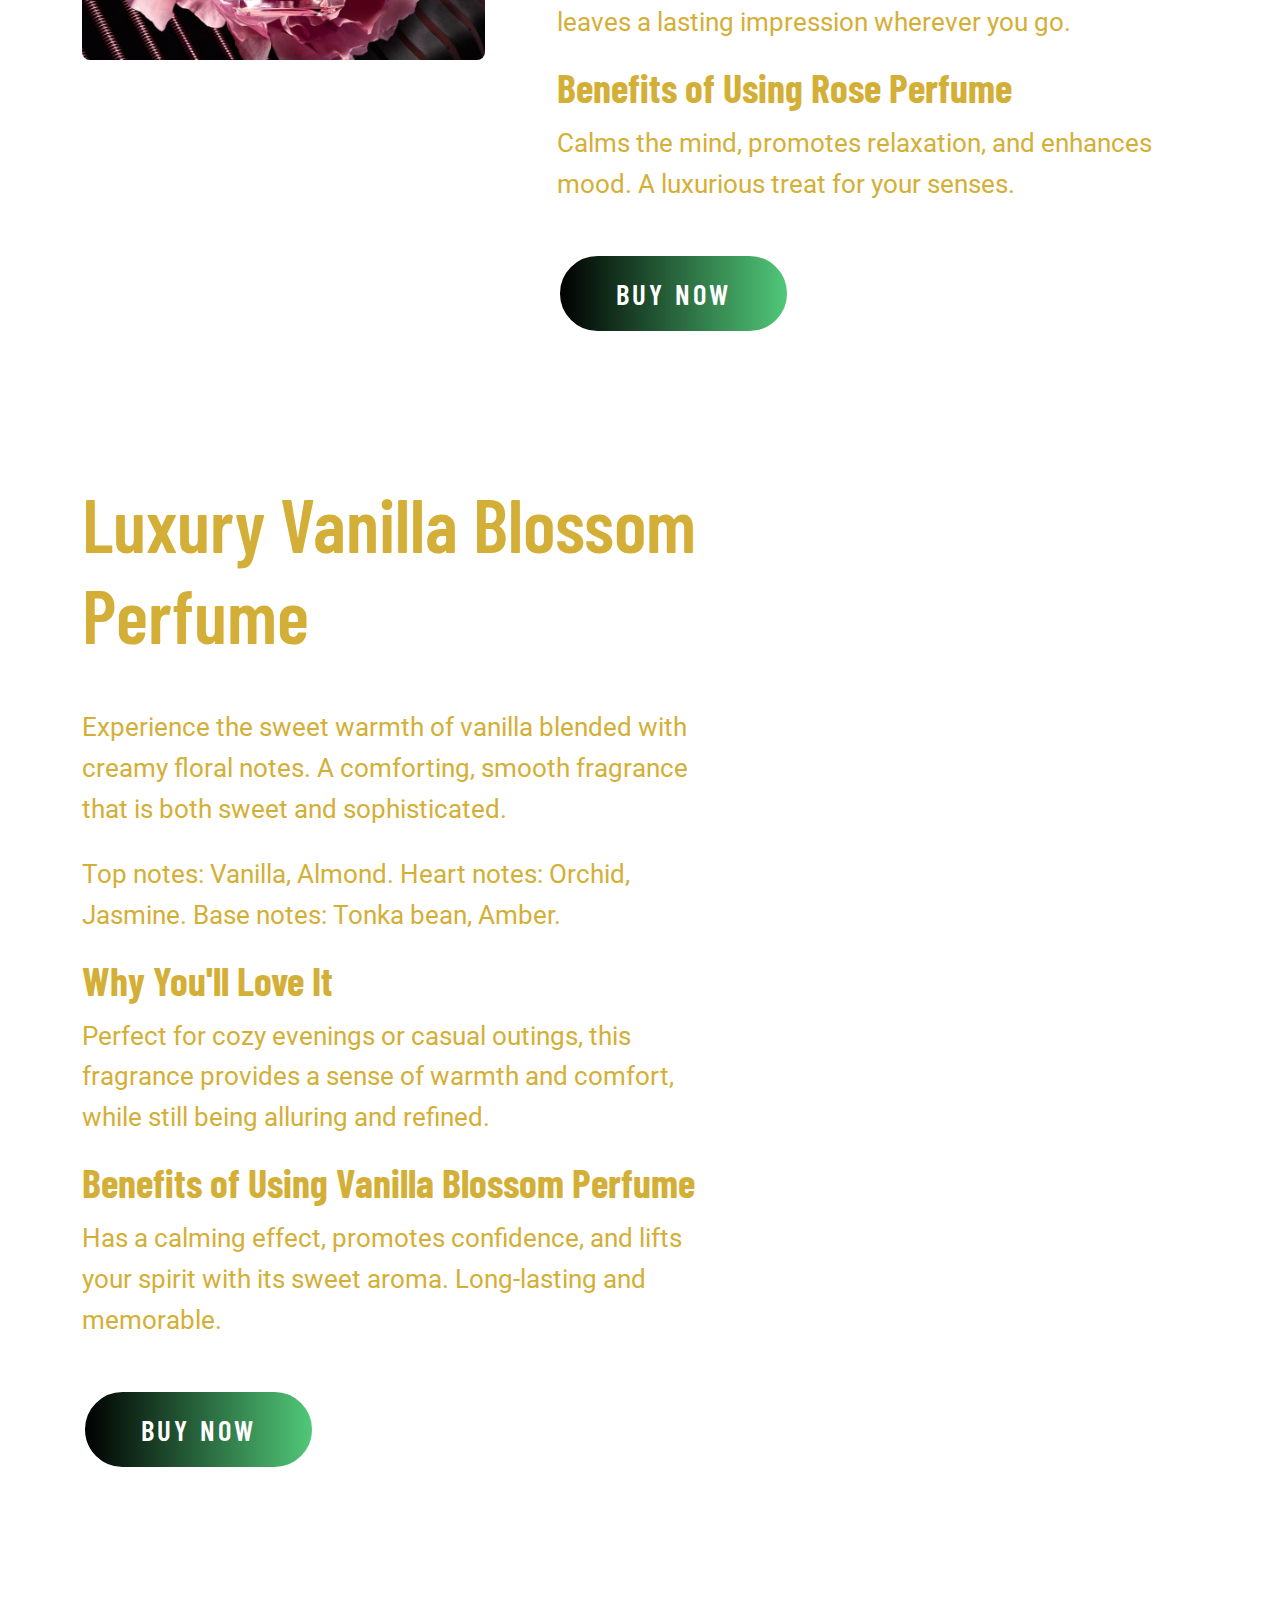
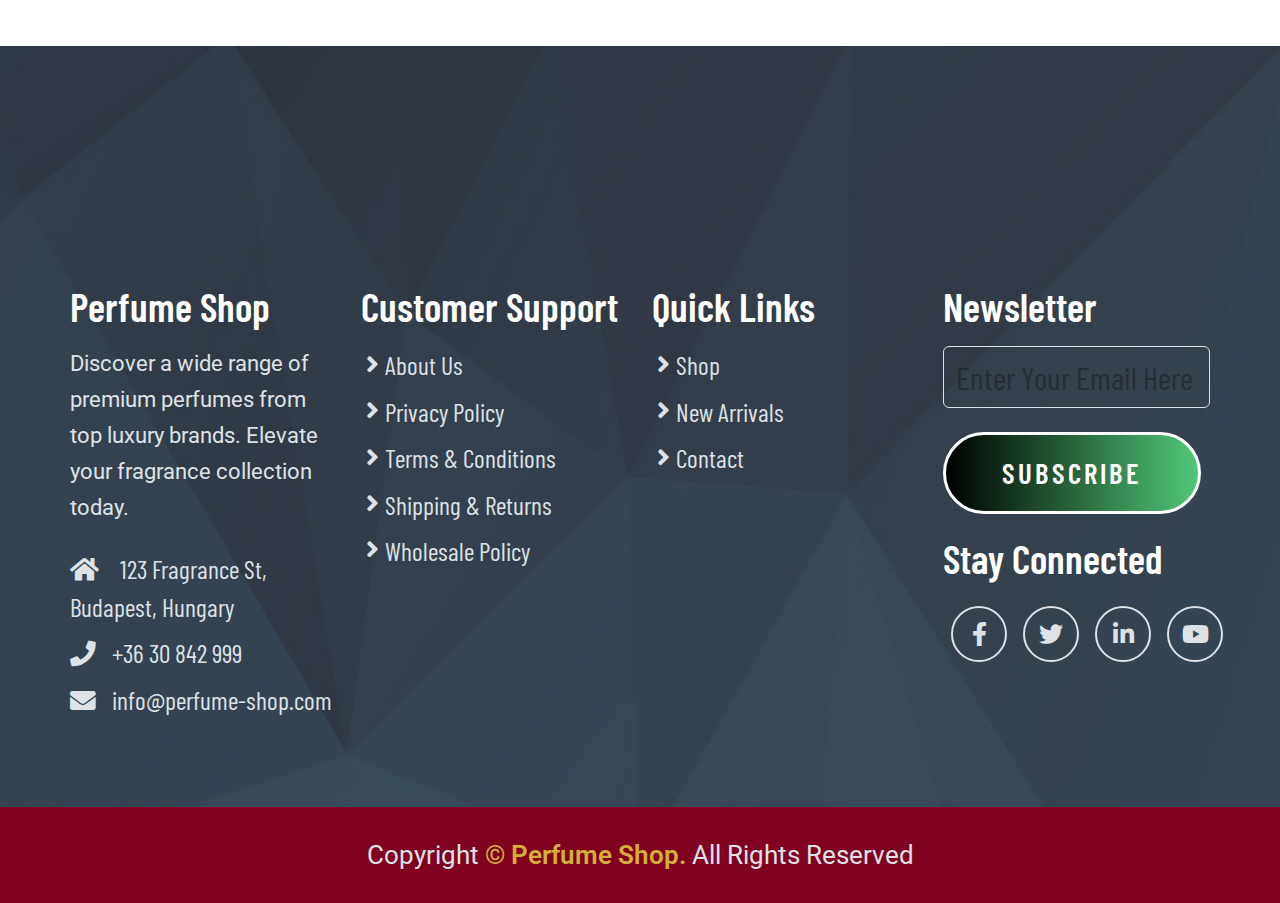
<file: shop.html>
<!-- Product Page Design for Perfume Shop -->
<!DOCTYPE html>
<html lang="en">

<head>
    <meta charset="UTF-8">
    <meta http-equiv="X-UA-Compatible" content="IE=edge">
    <meta name="viewport" content="width=device-width, initial-scale=1.0">
    <title>Product Page</title>

    <!-- Bootstrap 5 CDN -->
    <link href="https://cdn.jsdelivr.net/npm/bootstrap@5.1.3/dist/css/bootstrap.min.css" rel="stylesheet">

    <!-- Font Awesome 5 CDN -->
    <link rel="stylesheet" href="https://cdnjs.cloudflare.com/ajax/libs/font-awesome/5.15.4/css/all.min.css" />

    <!-- Style CSS -->
    <link rel="stylesheet" href="style.css">
</head>

<body class="product">
    <!-- Navbar Section -->
    <header id="full_nav">
        <div class="header">
            <div class="container">
                <nav class="navbar navbar-expand-lg">
                    <a class="navbar-brand" href="index.html">
                        <img decoding="async" src="./images/logo.webp" alt="Perfume Shop Logo">
                    </a>
                    <button class="navbar-toggler" type="button" data-bs-toggle="collapse" data-bs-target="#main-nav"
                        aria-controls="main-nav" aria-expanded="false" aria-label="Toggle navigation">
                        <i class="fas fa-stream navbar-toggler-icon"></i>
                    </button>

                    <div class="collapse navbar-collapse" id="main-nav">
                        <ul class="navbar-nav mx-auto">
                            <li class="nav-item">
                                <a class="nav-link" href="index.html">Home</a>
                            </li>

                            <li class="nav-item">
                                <a class="nav-link" href="About.html">About</a>
                            </li>

                            <li class="nav-item active">
                                <a class="nav-link" href="#">Shop</a>
                            </li>

                            <li class="nav-item">
                                <a class="nav-link" href="Gallery.html">Gallery</a>
                            </li>
                            <li class="nav-item">
                                <a class="nav-link" href="Contact.html">Contact</a>
                            </li>
                        </ul>

                        <div class="header_right">
                            <div class="text-lg-end">
                                <span>Contact Support</span>
                                <span class="phone_no">+36 30 842 999</span>
                            </div>
                        </div>
                    </div>
                </nav>
            </div>
        </div>
    </header>
    <!-- Navbar Section End -->

    <!-- Banner Section Start -->
    <section class="banner_section">
        <div class="container">
            <div class="banner-content">
                <h1>Perfume Collection</h1>
            </div>
        </div>
    </section>
    <!-- Banner Section End -->

    <!-- Product Section Start -->
    <section class="product_section">
        <div class="container">
            <div class="row justify-content-center">
                <div class="col-12 text-center pb-5">
                    <h2 class="section-title">Our Best Seller Perfume</h2>
                    <p class="section-subtitle">Discover our most popular perfumes, loved by customers worldwide.</p>
                </div>
            </div>
            <!-- Product 1 -->
            <div class="row align-items-center py-5">
                <div class="col-xl-5 col-lg-6 col-12 mb-5">
                    <div class="card border-0 me-lg-5">
                        <img decoding="async" src="./images/products/rose.avif" alt="Rose Perfume" class="img-fluid rounded-3">
                    </div>
                </div>
                <div class="col-xl-7 col-lg-6 col-12 mb-5">
                    <div class="product-content">
                        <h2>Exquisite Rose Eau de Parfum</h2>
                        <div class="product-details">
                            <p>This enchanting floral fragrance captures the essence of fresh roses, offering a delicate yet lasting scent that will transport you to a blooming garden.</p>
                            <p>Top notes: Rose, Peony. Heart notes: Jasmine, Geranium. Base notes: Sandalwood, Musk.</p>

                            <h4>Why You'll Love It</h4>
                            <p>Perfect for romantic occasions, this scent exudes elegance and grace. Ideal for day or evening wear, it leaves a lasting impression wherever you go.</p>

                            <h4>Benefits of Using Rose Perfume</h4>
                            <p>Calms the mind, promotes relaxation, and enhances mood. A luxurious treat for your senses.</p>

                            <a href="#" class="btn main-btn">Buy Now</a>
                        </div>
                    </div>
                </div>
            </div>

            <!-- Product 2 -->
            <div class="row align-items-center py-5">
                <div class="col-xl-7 col-lg-6 col-12 mb-5 order-2 order-lg-1">
                    <div class="product-content">
                        <h2>Luxury Vanilla Blossom Perfume</h2>
                        <div class="product-details">
                            <p>Experience the sweet warmth of vanilla blended with creamy floral notes. A comforting, smooth fragrance that is both sweet and sophisticated.</p>
                            <p>Top notes: Vanilla, Almond. Heart notes: Orchid, Jasmine. Base notes: Tonka bean, Amber.</p>

                            <h4>Why You'll Love It</h4>
                            <p>Perfect for cozy evenings or casual outings, this fragrance provides a sense of warmth and comfort, while still being alluring and refined.</p>

                            <h4>Benefits of Using Vanilla Blossom Perfume</h4>
                            <p>Has a calming effect, promotes confidence, and lifts your spirit with its sweet aroma. Long-lasting and memorable.</p>

                            <a href="#" class="btn main-btn">Buy Now</a>
                        </div>
                    </div>
                </div>
                <div class="col-xl-5 col-lg-6 col-12 mb-5 order-1 order-lg-2">
                    <div class="card border-0 ms-lg-5">
                        <img decoding="async" src="./images/products/vanilia.avif" alt="Vanilla Blossom Perfume" class="img-fluid rounded-3">
                    </div>
                </div>
            </div>
        </div>
    </section>
    <!-- Product Section End -->

    <!-- Footer Section Start -->
    <section class="footer_wrapper mt-3 mt-md-0">
        <div class="container px-5 px-lg-0">
            <div class="row">
                <div class="col-lg-3 col-sm-6 mb-5 mb-lg-0">
                    <h5>Perfume Shop</h5>
                    <p class="mb-4 ps-0 company_details">Discover a wide range of premium perfumes from top luxury brands. Elevate your fragrance collection today.</p>
                    <div class="contact-info">
                        <ul class="list-unstyled">
                            <li><a href="#"><i class="fa fa-home me-3"></i> 123 Fragrance St, Budapest, Hungary</a></li>
                            <li><a href="#"><i class="fa fa-phone me-3"></i>+36 30 842 999</a></li>
                            <li><a href="#"><i class="fa fa-envelope me-3"></i>info@perfume-shop.com</a></li>
                        </ul>
                    </div>
                </div>
                <div class="col-lg-3 col-sm-6 mb-5 mb-lg-0">
                    <h5>Customer Support</h5>
                    <ul class="link-widget p-0">
                        <li><a href="#">About Us</a></li>
                        <li><a href="#">Privacy Policy</a></li>
                        <li><a href="#">Terms & Conditions</a></li>
                        <li><a href="#">Shipping & Returns</a></li>
                        <li><a href="#">Wholesale Policy</a></li>
                    </ul>
                </div>
                <div class="col-lg-3 col-sm-6 mb-5 mb-lg-0">
                    <h5>Quick Links</h5>
                    <ul class="link-widget p-0">
                        <li><a href="#">Shop</a></li>
                        <li><a href="#">New Arrivals</a></li>
                        <li><a href="#">Contact</a></li>
                    </ul>
                </div>
                <div class="col-lg-3 col-sm-6 mb-5 mb-lg-0">
                    <h5>Newsletter</h5>
                    <div class="form-group mb-4">
                        <input type="email" class="form-control bg-transparent" placeholder="Enter Your Email Here">
                        <button type="submit" class="btn main-btn">Subscribe</button>
                    </div>
                    <h5>Stay Connected</h5>
                    <ul class="social-network d-flex align-items-center p-0">
                        <li><a href="#"><i class="fab fa-facebook-f"></i></a></li>
                        <li><a href="#"><i class="fab fa-twitter"></i></a></li>
                        <li><a href="#"><i class="fab fa-linkedin-in"></i></a></li>
                        <li><a href="#"><i class="fab fa-youtube"></i></a></li>
                    </ul>
                </div>
            </div>
        </div>
        <div class="container-fluid copyright-section">
            <p>Copyright <a href="#">© Perfume Shop.</a> All Rights Reserved</p>
        </div>
    </section>
    <!-- Footer Section End -->

    <!-- Bootstrap 5 CDN -->
    <script src="https://cdn.jsdelivr.net/npm/@popperjs/core@2.10.2/dist/umd/popper.min.js"></script>
    <script src="https://cdn.jsdelivr.net/npm/bootstrap@5.1.3/dist/js/bootstrap.min.js"></script>

    <!-- Custom JS -->
    <script src="main.js"></script>
</body>

</html>
</file>
<file: style.css>
@import url('https://fonts.googleapis.com/css2?family=Barlow+Condensed:wght@200;300;400;500;600;700;800;900&display=swap');
@import url('https://fonts.googleapis.com/css2?family=Roboto:wght@300;400;500;700;900&display=swap');

*,
*::before,
*::after {
    -webkit-box-sizing: border-box;
    -moz-box-sizing: border-box;
    box-sizing: border-box;
    margin: 0;
    padding: 0;
    text-decoration: none;
    outline: none;
}

:root {

    /* Background Color */
    --bg-white: white;

    /* Text Colors */
    --primary-text: #D4AF37;
    --secondary-color: #800020;
    --light-color: #e2f6de;
    --dark-color: #03262c;
    --text-white: #fff;
    --text-gray: #dee2e6;
    --anchor-color: #007aff;

    /* Font Family */
    --primary-font: 'Barlow Condensed', sans-serif;
    --secondary-font: 'Roboto', sans-serif;
}

body,
html {
    color: var(--primary-text);
    font-size: 10px;
    font-weight: 400;
    font-family: var(--primary-font);
    scroll-behavior: smooth;
    line-height: 1.5;
}

h1,
h2,
h3,
h4,
h5,
h6,
p {
    margin: 0;
}

h1 {
    font-size: 9rem;
    line-height: 1.4;
    font-weight: 600;
    color: var(--primary-text);
}

h2 {
    color: var(--primary-text);
    font-size: 4.7rem;
    font-weight: 600;
    display: inline-block;
    text-transform: capitalize;
    line-height: 1.2;
    margin-bottom: 2rem;
}

h3 {
    color: var(--text-white);
    font-size: 3.1rem;
    line-height: 1.2;
    font-weight: 700;
}

h4 {
    font-size: 2.5rem;
    font-weight: 700;
    line-height: 1;
    color: var(--primary-text);
}

h5 {
    font-size: 1.8rem;
    font-weight: 600;
    line-height: 1;
    color: var(--primary-text);
}

p {
    font-size: 1.6rem;
    line-height: 1.6;
    margin-top: 1rem;
    color: var(--primary-text);
    font-family: var(--secondary-font);
}

embed,
iframe,
img,
object {
    max-width: 100%;
}

ul {
    margin: 0;
    padding: 0;
    list-style: none;
}

a,
a:active,
a:focus,
a:hover,
button {
    text-decoration: none;
    outline: 0;
}

li a {
    color: var(--text-white);
}

a:hover,
button:hover {
    -webkit-transition: all 0.3s ease-in;
    -o-transition: all 0.3s ease-in;
    -moz-transition: all 0.3s ease-in;
    transition: all 0.3s ease-in;
}

::-webkit-scrollbar {
    width: 10px;
}

::-webkit-scrollbar-track {
    background: var(--white);
}

::-webkit-scrollbar-thumb {
    background: var(--secondary-color);
}

.main-btn {
    position: relative;
    color: var(--bg-white);
    background: linear-gradient(to right, black, #50C878);
    z-index: 1;
    overflow: hidden;
    border: 0.2rem solid var(--bg-white);
    border-radius: 3.5rem;
    text-transform: uppercase;
    padding: 1rem 3.5rem;
    font-weight: 600;
    font-size: 1.8rem;
    margin-top: 1.5rem;
    letter-spacing: 0.2rem;
}

.main-btn:hover {
    background: var(--bg-white);
    color: var(--secondary-color);
    border: 0.2rem solid var(--secondary-color);
}

section {
    padding: 5rem 0;
}

.section-title {
    font-size: 4rem;
    font-weight: 600;
    color: var(--primary-text);
    text-transform: capitalize;
    margin-bottom: 2rem;
}

.section-subtitle {
    font-size: 1.6rem;
    font-weight: 400;
    color: var(--primary-text);
    font-family: var(--secondary-font);
    max-width: 40%;
    margin: auto;
    margin-bottom: 1.5rem;
}

.about .banner_section,
.product .banner_section,
.gallery .banner_section,
.contact .banner_section,
.distributors .banner_section {
    background: url('./images/backag.jpg');
    background-repeat: no-repeat;
    background-position: center;
    background-size: cover;
    padding-top: 17rem;
    padding-bottom: 10rem;
    min-height: auto;
}

.contact .contact-form,
.distributors .contact-form {
    background-color: var(--light-color);
    padding: 5rem;
    box-shadow: 0 0.2rem 1.5rem rgb(0 0 0 / 4%);
}

.contact .contact-form .form-control:focus,
.distributors .contact-form .form-control:focus {
    outline: none;
    box-shadow: none;
}

.contact .contact-form .form-control::placeholder,
.distributors .contact-form .form-control::placeholder {
    color: var(--primary-text);
}

.contact .contact-form .form-control,
.distributors .contact-form .form-control {
    padding: 1rem 1.5rem;
    border-radius: 0.rem;
    border: 0.1rem solid var(--secondary-color);
    color: var(--primary-text);
    font-size: 1.5rem;
    font-weight: 400;
    font-family: var(--secondary-font);
}

/* 01 navbar css */

.header {
    position: absolute;
    width: 100%;
    top: 2rem;
    left: 0;
    z-index: 2;
}

.header .navbar {
    background: url('./images/header-bg.png');
    background-repeat: no-repeat;
    background-position: center;
    background-size: contain;
    padding: 2rem 5rem;
}

.navbar-brand {
    width: 7.5rem;
    margin-top: -0.1rem;
}

.header .navbar-nav .nav-link {
    color: var(--text-white);
    text-transform: uppercase;
    font-size: 1.6rem;
    font-weight: 600;
    padding: 0.5rem 2rem;
    margin: 0 0.2rem;
    font-family: var(--primary-font);
}

.header .navbar-nav .nav-link:hover,
.header .navbar-nav .nav-link.active {
    color: var(--secondary-color);
}

.header .navbar-toggler {
    color: var(--text-white);
    font-size: 2rem;
    height: 2.7rem;
    padding: 0;
}

.header .navbar-toggler:focus {
    outline: none;
    box-shadow: none;
}

.header .header-right ul img {
    width: 2rem;
}

.header .header_right span {
    color: var(--secondary-color);
    display: block;
    font-weight: 700;
    font-size: 1.4rem;
    margin-right: 1rem;
}

.header .header_right .phone_no {
    color: var(--text-white);
    font-size: 1.6rem;
}

.header .header_right a {
    height: 3.5rem;
    width: 3.5rem;
    text-align: center;
    background-color: #13424a;
    border-radius: 50%;
    margin-left: 1rem;
    display: flex;
    align-items: center;
    justify-content: center;
}

.header-scrolled {
    position: fixed;
    top: -0.4rem;
    left: 0;
    right: 0;
    width: 100%;
    max-width: 1320px;
    margin: auto;
    z-index: 999;
    background-color: rgba(0, 0, 0, 0.7);
    box-shadow: 0px 4px 6px rgba(0, 0, 0, 0.1);
    transition: 0.3s ease-in-out;
}

/* 02 Banner Section */

.banner_section {
    background: url('./images/asd.webp');
    background-repeat: no-repeat;
    background-size: cover;
    background-position: center;
    min-height: 90vh;
}

.banner_section .carousel-item {
    padding: 3rem 0;
    height: 90vh;
}

.banner_section .carousel-caption {
    top: 30%;
    bottom: 0;
    left: 3%;
    right: 0;
    text-align: left;
    width: 100%;
}

.banner_section .carousel-caption h3 {
    padding: 0.5rem 1.5rem;
    background-color: var(--dark-color);
    display: inline;
}

.banner_section .carousel-caption p {
    max-width: 40rem;
    margin-bottom: 2rem;
}

/* Features CSS */

.feature_section .features-box {
    background-color: transparent;
    border: 0.15rem solid var(--light-color);
    padding: 8rem 0;
    transition: all 0.3s;
}

.feature_section .features-box .features-icon-border {
    background-color: transparent;
    border-radius: 50%;
    border: 0.2rem solid var(--light-color);
    padding: 1.3rem;
    display: inline-block;
}

.feature_section .features-box .features-icon {
    height: 6.5rem;
    width: 6.5rem;
    background-color: var(--light-color);
    margin: auto;
    border-radius: 50%;
    display: flex;
    align-items: center;
    justify-content: center;
}

.feature_section .features-box .features-icon img {
    width: 3.7rem;
}

.feature_section .features-box h3 {
    margin-top: 1.5rem;
    color: var(--primary-text);
}

.feature_section .features-box:hover {
    background-color: #03262c;
    border-color: #03262c;
}

.feature_section .features-box:hover h3 {
    color: #fff;
}

.feature_section .features-box:hover .features-icon-border {
    border-color: #36970e;
}


/* About Section */

.landing_about_section {
    background: url('./images/about/newbg.jpg');
    background-repeat: no-repeat;
    background-size: cover;
    background-position: center;
    padding: 9rem 0;
}

.landing_about_section p {
    color: var(--primary-text);
    margin-bottom: 2rem;
}


/* product card design */

.landing_product_section .product-card {
    position: relative;
    overflow: hidden;
    cursor: pointer;
    border: transparent;
    border: 0.2rem solid var(--light-color);
    padding: 2rem 1rem;
    position: relative;
    transition: all 0.3s;
}

.landing_product_section .product-card .product-img {
    margin-bottom: 7rem;
    text-align: center;
}

.landing_product_section .product-card h3 {
    color: var(--primary-text);
}

.landing_product_section .product-card span {
    font-size: 1.8rem;
    font-weight: 600;
    text-transform: uppercase;
    color: var(--secondary-color);
    margin-right: 0.5rem;
    text-decoration: line-through;
    transition: all 0.3s;

}

.landing_product_section .product-detail {
    position: absolute;
    bottom: -22rem;
    right: 0;
    left: 0;
    text-align: center;
    padding: 5rem 1rem;
    background-color: var(--dark-color);
    transition: all 0.5s ease;
}

.landing_product_section .product-card:hover .product-detail {
    bottom: 0;
}


/* 4.5 Testimonial */
.testimonial_section {
    background-color: var(--light-color);
    padding-bottom: 8rem;
}

.testimonial_section .carousel-indicators {
    bottom: -6rem;
}

.testimonial_section .carousel-indicators button {
    background-color: var(--dark-color);
    width: 1.2rem;
    height: 1.2rem;
    border-radius: 50%;

}

.testimonial_section .card {
    background: url('./images/testimonial/testimonial-bg.png');
    background-size: cover;
    background-repeat: no-repeat;
    background-position: center center;
    text-align: right;
    padding: 5rem 5rem 5rem 0;
    border-radius: 0 .5rem .5rem 0;
    border: 0.1rem solid transparent;
}

.testimonial_section .profile-box {
    padding: 1.875rem;
    background-color: var(--dark-color);
    border-radius: .5rem 0 0 .5rem;
}

.testimonial_section .profile-box img {
    border-radius: .625rem 3.125rem;
    width: 100%;
    height: 100%;
    object-fit: cover;
}

.testimonial_section .desc-box {
    padding-left: 2.5rem;
}

/* Gallery CSS */

.gallery_section img {
    width: 100%;
    height: 100%;
    object-fit: cover;
}

/* Footer CSS */

.footer_wrapper {
    background: url('./images/footer-bg/footer.jpg');
    background-repeat: no-repeat;
    background-size: cover;
    background-position: top center;
    padding-top: 15rem;
    padding-bottom: 0rem;
}

.footer_wrapper h5 {
    color: var(--text-white);
    font-size: 2.5rem;
    margin-bottom: 1.25rem;
}

.footer_wrapper ul li {
    margin-bottom: .5rem;
    list-style: none;
}

.footer_wrapper .company_details {
    font-size: 1.4rem;
}

.footer_wrapper .contact-info li a {
    color: var(--text-gray);
    font-size: 1.6rem;
}

.footer_wrapper .link-widget li a,
.footer_wrapper p {
    color: var(--text-gray);
    font-size: 1.6rem;
    padding-left: 1.5rem;
    position: relative;
    -webkit-transition: all 0.3s ease-out 0s;
    transition: all 0.3s ease-out 0s;
}

.footer_wrapper .link-widget li a::before {
    content: '\f105';
    font-family: "Font Awesome 5 Free";
    font-weight: 900;
    position: absolute;
    left: 0.3rem;
    top: 50%;
    -webkit-transform: translateY(-50%);
    transform: translateY(-50%);
}

.footer_wrapper .link-widget li a:hover {
    margin-left: .625rem;
    color: var(--secondary-color);
}

.footer_wrapper .social-network a {
    width: 3.5rem;
    height: 3.5rem;
    margin: .5rem;
    line-height: 3.2rem;
    font-size: 1.5rem;
    display: inline-block;
    border: .125rem solid var(--text-gray);
    color: var(--text-gray);
    text-align: center;
    border-radius: 100%;
    -webkit-transition: all 0.3s cubic-bezier(0.645, 0.045, 0.355, 1);
    transition: all 0.3s cubic-bezier(0.645, 0.045, 0.355, 1);
}

.footer_wrapper .social-network a:hover {
    background-color: var(--secondary-color);
    border-color: var(--secondary-color);
    color: var(--text-white);
    box-shadow: 0 .625rem .9375rem 0 rgb(0 0 0 / 10%);
    transform: translateY(-0.1875rem);
}

.footer_wrapper .form-control {
    font-size: 2rem;
    color: white;
}

.footer_wrapper .form-control:focus {
    outline: none;
    box-shadow: none;
    border-color: var(--secondary-color);
}

.footer_wrapper .copyright-section {
    background-color: var(--secondary-color);
    text-align: center;
    margin-top: 5rem;
}

.footer_wrapper .copyright-section p {
    margin-top: 0;
    padding: 3rem 0;
    line-height: 0;
}

.footer_wrapper .copyright-section a {
    color: var(--primary-text);
    font-weight: 600;
}

/* ===========================
About Page CSS
           ============================== */

.about .about-details p {
    color: var(--primary-text);
}

.contact .contact-form textarea {
    min-height: 15rem;
}

.contact .content-box .info-box li {
    position: relative;
    padding-left: 7rem;
    padding-bottom: 3.5rem;
    margin-bottom: 2.9rem;
}

.contact .content-box .info-box li i {
    position: absolute;
    left: 0;
    top: 1.5rem;
    font-size: 4.5rem;
    line-height: 4.5rem;
    color: var(--primary-text);
}

.contact .content-box .info-box li p {
    color: var(--primary-text);
}

.contact .content-box .info-box li a {
    color: var(--dark-color);
    font-size: 2.5rem;
    font-weight: 400;
    margin-bottom: 0;
    font-family: var(--secondary-font);
}


.product .product-details p {
    margin-bottom: 1.5rem;


}

@media (max-width:1170px) {

    /* General CSS */
    .section-subtitle {
        max-width: 60%;
    }

    /* 01 Navbar CSS */
    .header .navbar {
        background-size: cover;
        padding: 2rem;
    }

    .header .navbar-nav {
        margin-top: 2rem;
    }

    .header .navbar-nav .nav-link {
        padding: 0.2rem 0.5rem;
        margin-bottom: 1rem;
    }

    .header .header_right span {
        padding: 0.2rem 0.5rem;
    }

    /* 02 Banner Section */
    .banner_section .carousel-item {
        height: 90vh;
    }
}

/* Media Query 991px */
@media (max-width:991px) {

    /* 01 Navbar CSS */
    .header .navbar {
        background-size: cover;
        padding: 1rem 2rem;
    }

    .header .navbar-nav {
        margin-top: 2rem;
    }

    .header .navbar-nav .nav-link {
        padding: 0.2rem 0.5rem;
        margin-bottom: 1rem;
    }

    .header .header_right span {
        padding: 0.2rem 0.5rem;
    }


    /* General CSS */
    .about .banner_section,
    .product .banner_section,
    .Gallery .banner_section,
    .contact .banner_section {
        padding-top: 12.5rem;
        padding-bottom: 3rem;
    }
}

body,
html {
    font-size: 16px;
    margin: 0;
    padding: 0;
    box-sizing: border-box;
}

.section-subtitle {
    max-width: 80%;
}

/* 02 Banner Section */
.banner_section {
    min-height: 70vh;
}

.banner_section .carousel-item {
    height: 70vh;
}


/* Media Query 590px */
@media (max-width:590px) {

    /* General CSS */
    body,
    html {
        font-size: 14px;
    }
}
</file>
